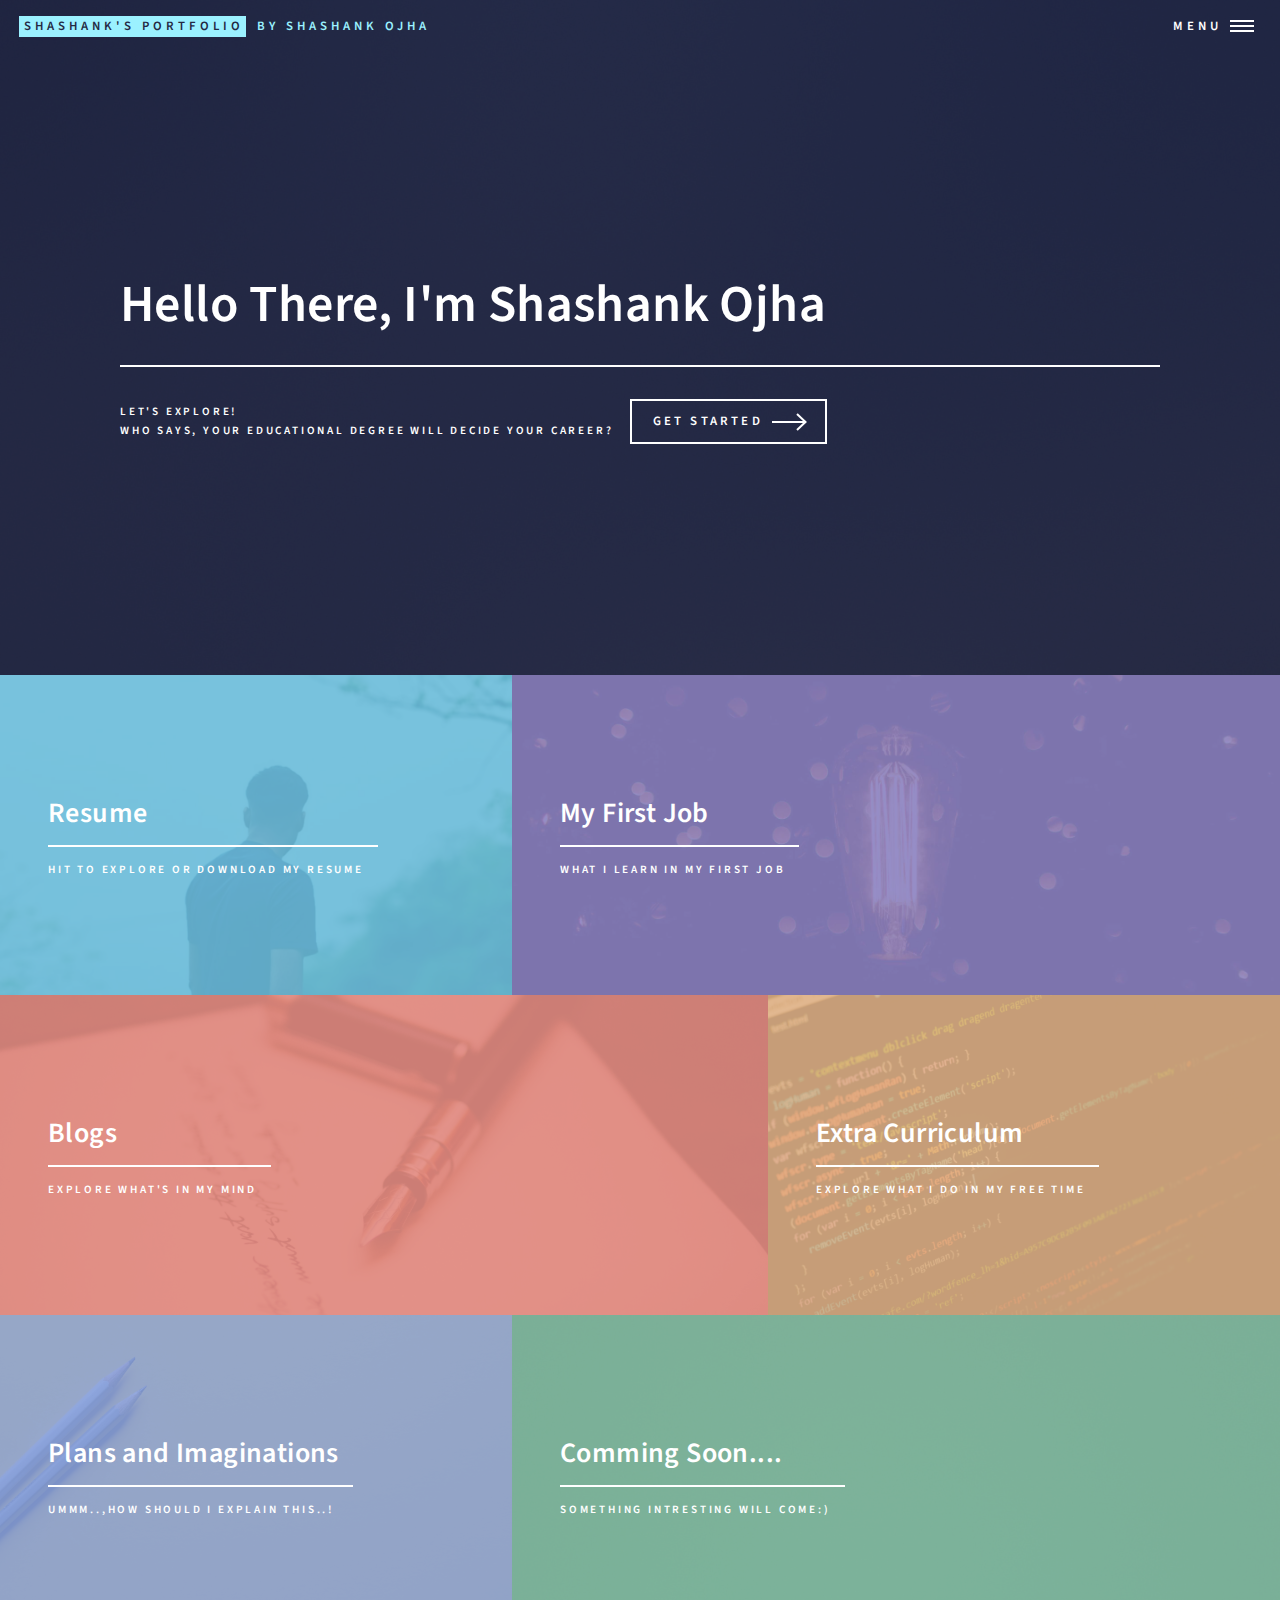
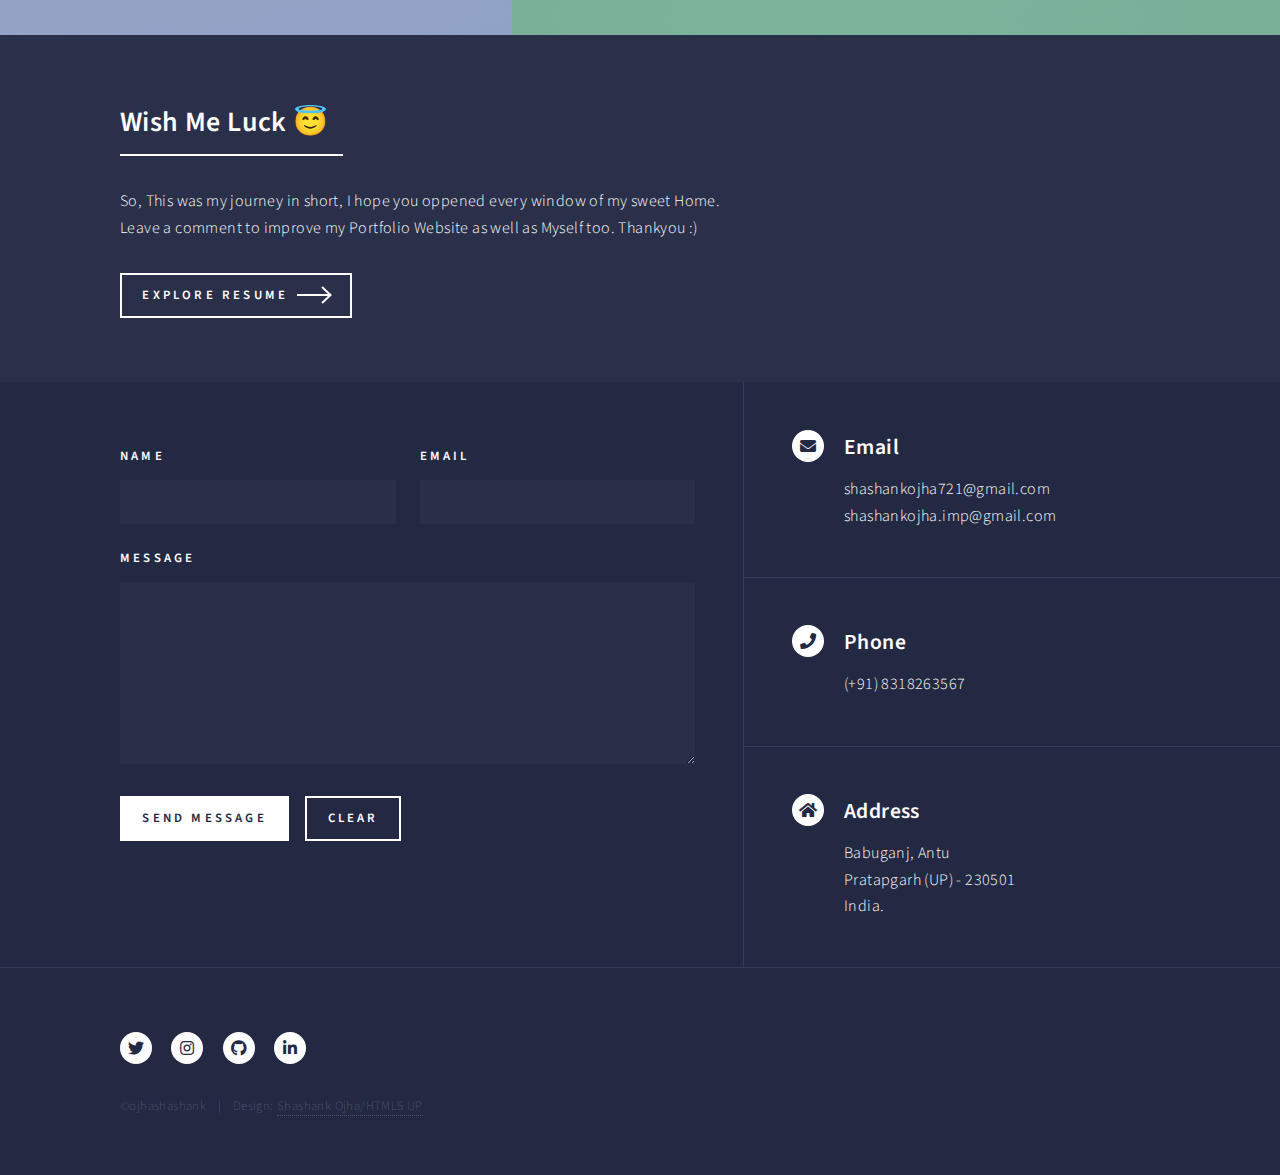
<file: index.html>
<!DOCTYPE HTML>
<!--
	Source Code is inspired from "Forty by HTML5 UP"	
	Last Code Edited on "(DD/MM/YYYY/HH:Min/Name)":
	07/10/2023/08:28 PM/Shashank Ojha
-->
<html>
	<head>
		<title>Home - Shashank's Portfolio</title>
		<meta charset="utf-8" />
		<meta name="viewport" content="width=device-width, initial-scale=1, user-scalable=no" />
		<link rel="stylesheet" href="assets/css/main.css" />
		<noscript><link rel="stylesheet" href="assets/css/noscript.css" /></noscript>
		<!-- The <noscript> tag defines an alternate content to be displayed to users that have disabled scripts in their browser or have a browser that doesn't support script. -->

	</head>
	<body class="is-preload">

		<!-- Wrapper -->
			<div id="wrapper">

				<!-- Header -->
					<header id="header" class="alt">
						<a href="index.html" class="logo"><strong>Shashank's Portfolio</strong> <span>by Shashank Ojha</span></a>
						<nav>
							<a href="#menu">Menu</a>
						</nav>
					</header>

				<!-- Menu -->
					<nav id="menu">
						<ul class="links">
							<li><a href="index.html">Home</a></li>
							<li><a href="landing.html">My Resume</a></li>
							<li><a href="index_blog.html">Blogs</a></li>
							<li><a href="#contact">Contacts</a></li>
							<!-- <li><a href="elements.html">Elements</a></li> -->
						</ul>
						<ul class="actions stacked">
							<!-- passing  href="#"  doesn't specify an id name, but does have a corresponding location - the top of the page. Clicking an anchor with href="#" will move the scroll position to the top. -->
							<li><a href="#" class="button primary fit">Get Started</a></li>
							<li><a href="#" class="button fit">|| आने के लिए शुक्रिया ||</a></li>
						</ul>
					</nav>

				<!-- Banner -->
					<section id="banner" class="major">
						<div class="inner">
							<header class="major">
								<h1>Hello There,  I'm Shashank Ojha</h1>
							</header>
							<div class="content">
								<p>Let's explore! <br />
								Who says, Your educational degree will decide your career?</p>
								<ul class="actions">
									<li><a href="#one" class="button next scrolly">Get Started</a></li>
								</ul>
							</div>
						</div>
					</section>

				<!-- Main -->
					<div id="main">

						<!-- One -->
							<section id="one" class="tiles">
								<article>
									<span class="image">
										<img src="images/mypic.jpeg" alt="My_resume" />
									</span>
									<header class="major">
										<h3><a href="landing.html" class="link">Resume</a></h3>
										<p>Hit to explore or download My Resume</p>
									</header>
								</article>
								<article>
									<span class="image">
										<img src="images/kiepl.jpg" alt="MyFirstJob" />
									</span>
									<header class="major">
										<h3><a href="landing.html" class="link">My First Job</a></h3>
										<p>What I learn in my First Job</p>
									</header>
								</article>
								<article>
									<span class="image">
										<img src="images/blogs.jpg" alt="Blogs" />
									</span>
									<header class="major">
										<h3><a href="index_blog.html" class="link">Blogs</a></h3>
										<p>Explore what's in my mind</p>
									</header>
								</article>
								<article>
									<span class="image">
										<img src="images/projects.jpg" alt="Projects" />
									</span>
									<header class="major">
										<h3><a href="landing.html" class="link">Extra Curriculum</a></h3>
										<p>Explore what I do in my free time</p>
									</header>
								</article>
								<article>
									<span class="image">
										<img src="images/plans_img.jpg" alt="" />
									</span>
									<header class="major">
										<h3><a href="landing.html" class="link">Plans and Imaginations</a></h3>
										<p>Ummm..,how should I explain this..!</p>
									</header>
								</article>
								<article>
									<span class="image">
										<img src="images/pic06.jpg" alt="" />
									</span>
									<header class="major">
										<h3><a href="" class="link">Comming Soon....</a></h3>
										<p>Something Intresting will Come:) </p>
									</header>
								</article>
							</section>

						<!-- Two -->
							<section id="two">
								<div class="inner">
									<header class="major">
										<h2>Wish Me Luck 😇</h2>
									</header>
									<p>
										So, This was my journey in short, I hope you oppened every window of my sweet Home. <br/>
										Leave a comment to improve my Portfolio Website as well as Myself too. Thankyou :)
									</p>
									<ul class="actions">
										<li><a href="landing.html" class="button next">Explore Resume</a></li>
									</ul>
								</div>
							</section>

					</div>

				<!-- Contact -->
					<section id="contact">
						<div class="inner">
							<section>
								<form method="post" action="#">
									<div class="fields">
										<div class="field half">
											<label for="name">Name</label>
											<input type="text" name="name" id="name" />
										</div>
										<div class="field half">
											<label for="email">Email</label>
											<input type="text" name="email" id="email" />
										</div>
										<div class="field">
											<label for="message">Message</label>
											<textarea name="message" id="message" rows="6"></textarea>
										</div>
									</div>
									<ul class="actions">
										<li><input type="submit" value="Send Message" class="primary" /></li>
										<li><input type="reset" value="Clear" /></li>
									</ul>
								</form>
							</section>
							<section class="split">
								<section>
									<div class="contact-method">
										<span class="icon solid alt fa-envelope"></span>
										<h3>Email</h3>
										<span>shashankojha721@gmail.com</span>					
										<span>shashankojha.imp@gmail.com</span>					
									</div>
								</section>
								<section>
									<div class="contact-method">
										<span class="icon solid alt fa-phone"></span>
										<h3>Phone</h3>
										<span>(+91) 8318263567</span>
									</div>
								</section>
								<section>
									<div class="contact-method">
										<span class="icon solid alt fa-home"></span>
										<h3>Address</h3>
										<span>Babuganj, Antu<br />
										Pratapgarh (UP) - 230501<br />
										India.</span>
									</div>
								</section>
							</section>
						</div>
					</section>

				<!-- Footer -->
					<footer id="footer">
						<div class="inner">
							<ul class="icons">
								<li><a href="https://twitter.com/double_sha_nk" class="icon brands alt fa-twitter"target="_blank"><span class="label">Twitter</span></a></li>
								<!-- <li><a href="#" class="icon brands alt fa-facebook-f"><span class="label">Facebook</span></a></li> -->
								<li><a href="https://instagram.com/double_sha_nk?igshid=OGQ5ZDc2ODk2ZA==" class="icon brands alt fa-instagram"target="_blank"><span class="label">Instagram</span></a></li>

								<li><a href="https://github.com/shashank721" class="icon brands alt fa-github"target="_blank"><span class="label" >GitHub</span></a></li>

								<li><a href="https://www.linkedin.com/in/shashankojha721/" class="icon brands alt fa-linkedin-in" target="_blank"><span class="label">LinkedIn</span></a></li>
							</ul>
							<ul class="copyright">
								<li>&copy;ojhashashank</li><li>Design: <a href="">Shashank Ojha/HTML5 UP</a></li>
							</ul>
						</div>
					</footer>

			</div>

		<!-- Scripts -->
			<script src="assets/js/jquery.min.js"></script>
			<script src="assets/js/jquery.scrolly.min.js"></script>
			<script src="assets/js/jquery.scrollex.min.js"></script>
			<script src="assets/js/browser.min.js"></script>
			<script src="assets/js/breakpoints.min.js"></script>
			<script src="assets/js/util.js"></script>
			<script src="assets/js/main.js"></script>

	</body>
</html>
</file>
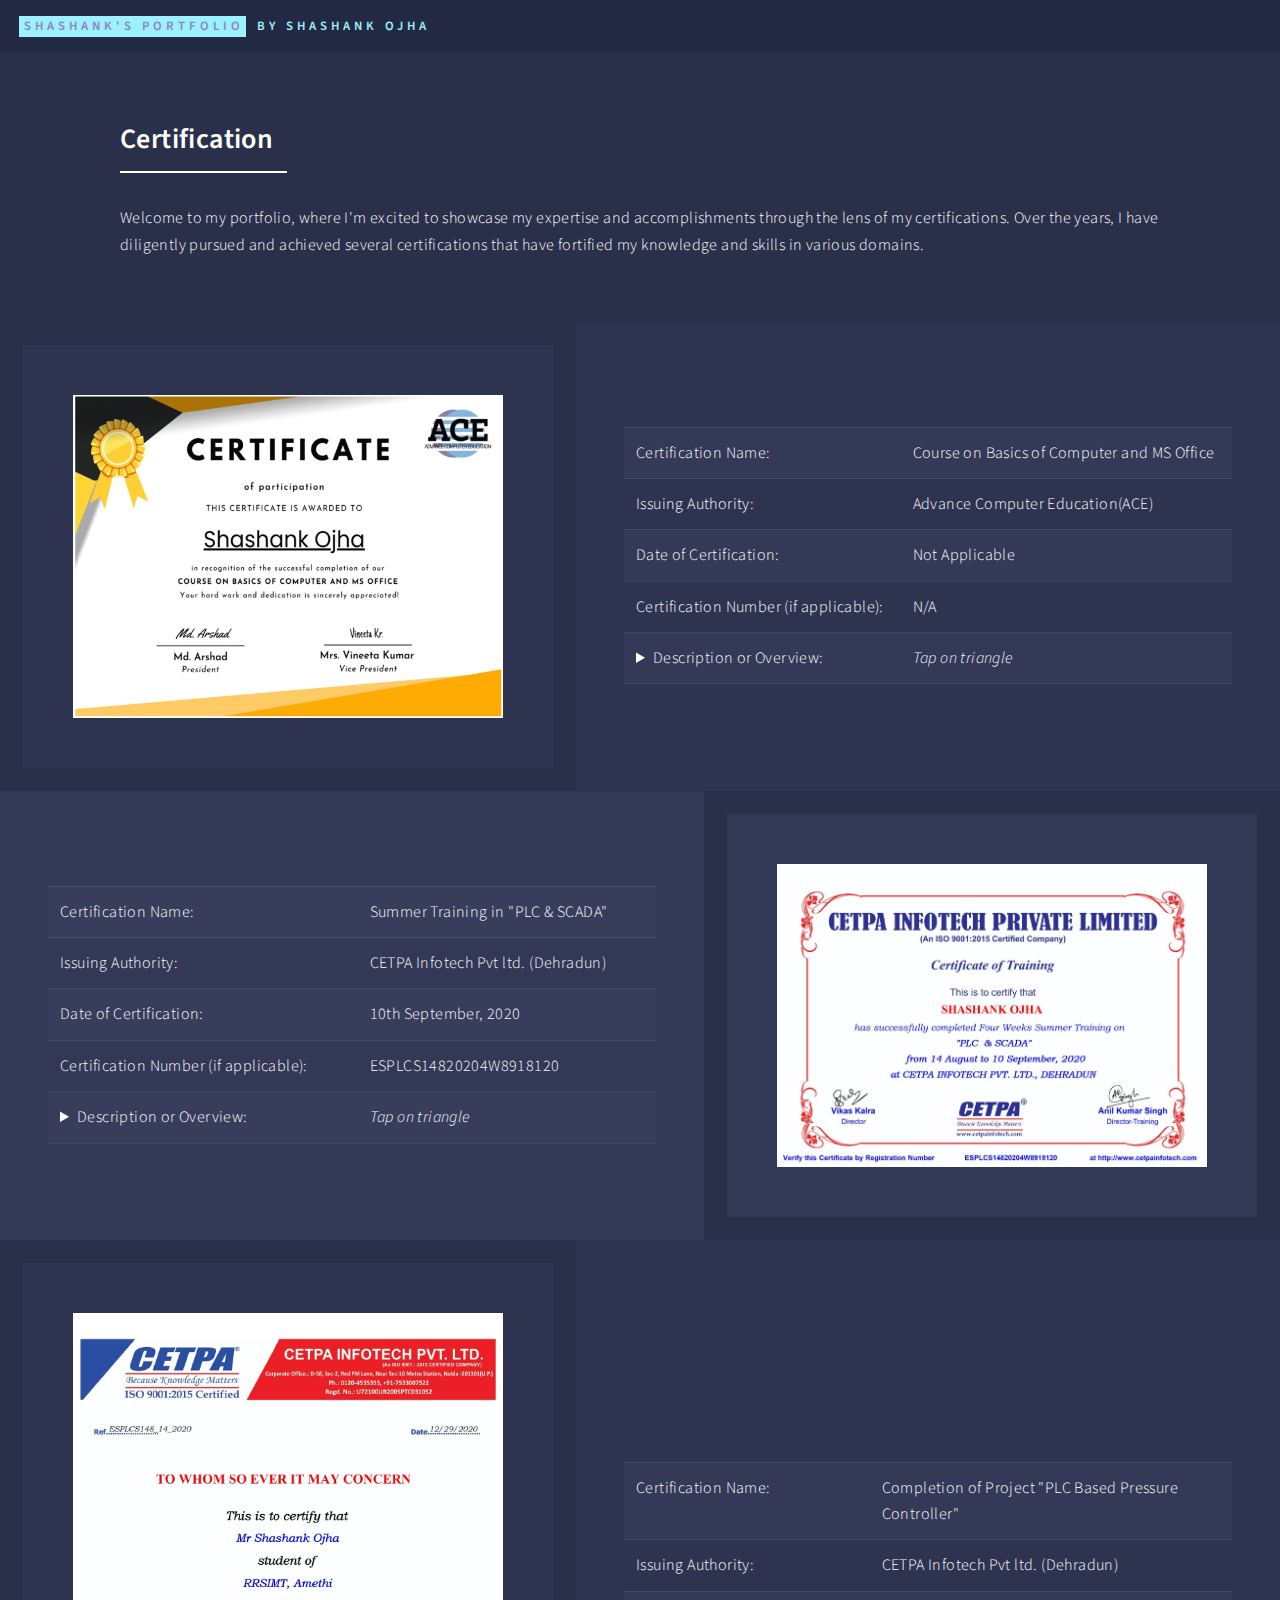
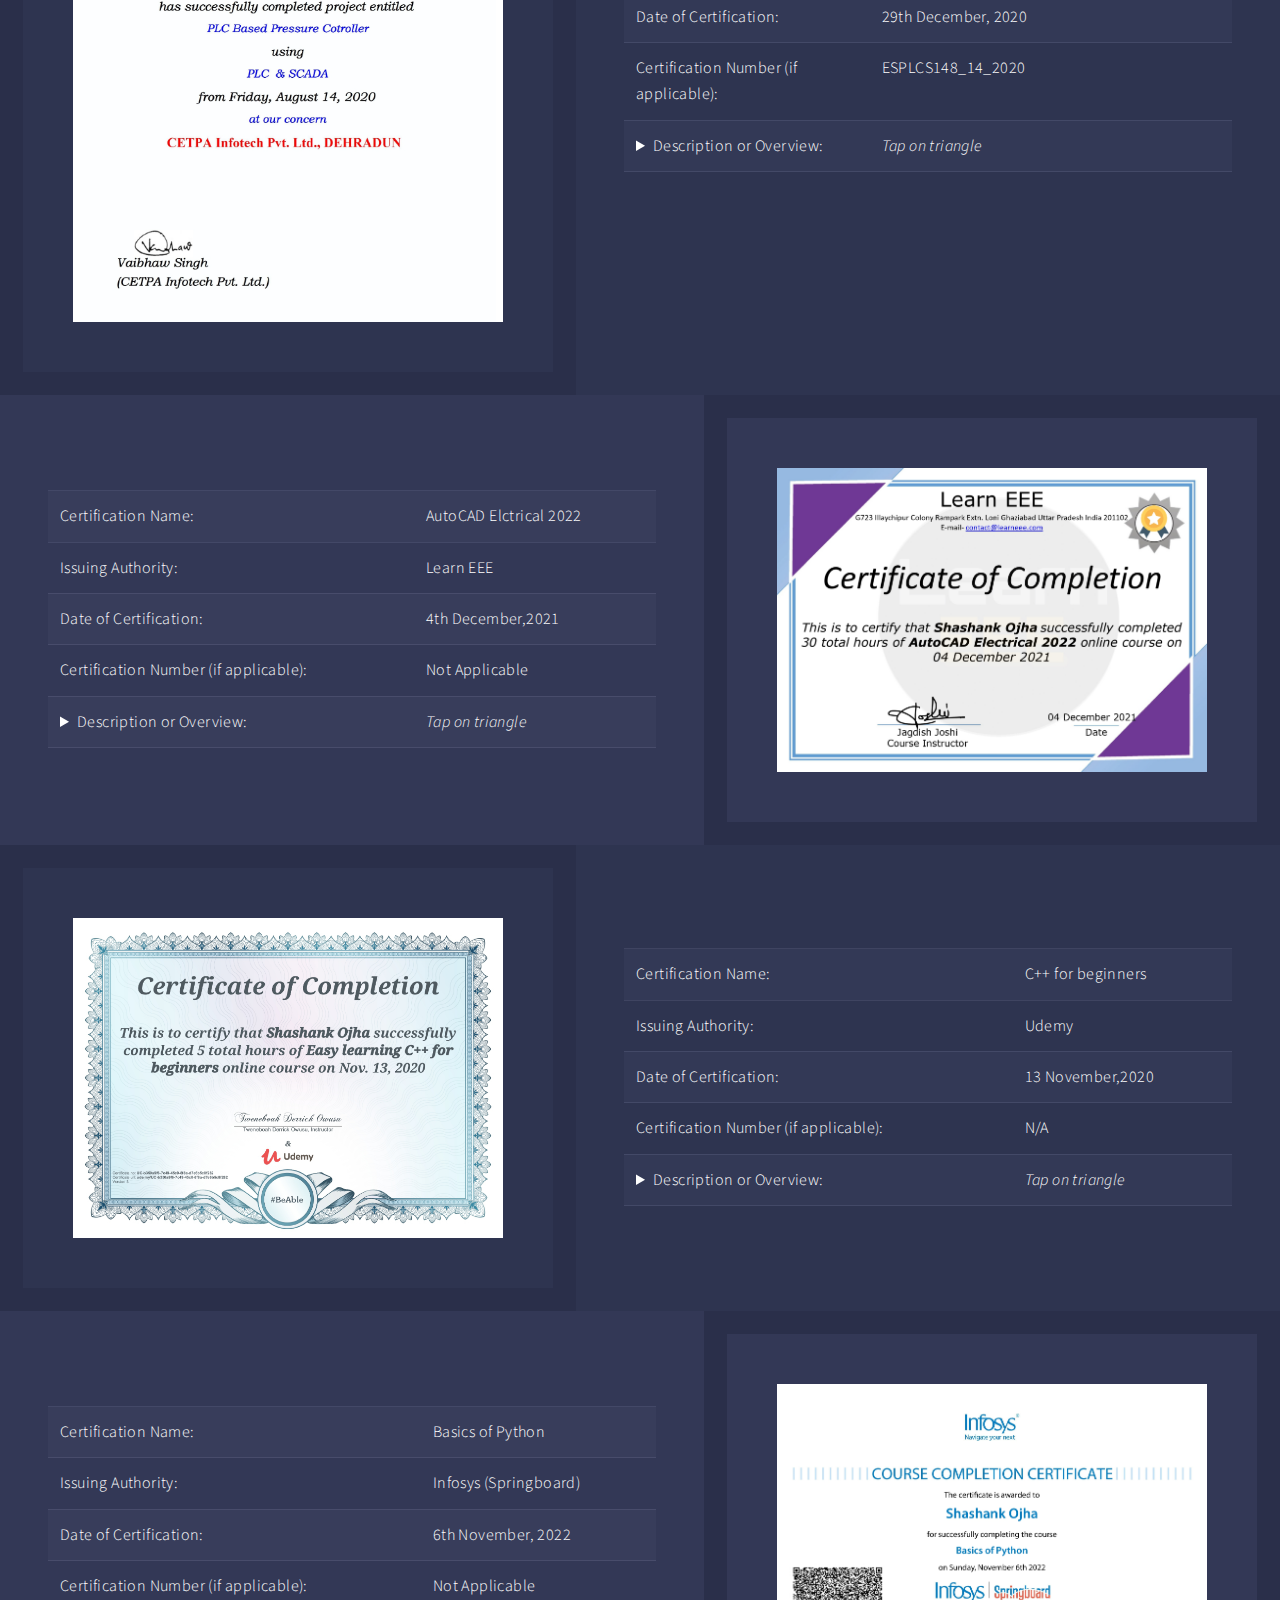
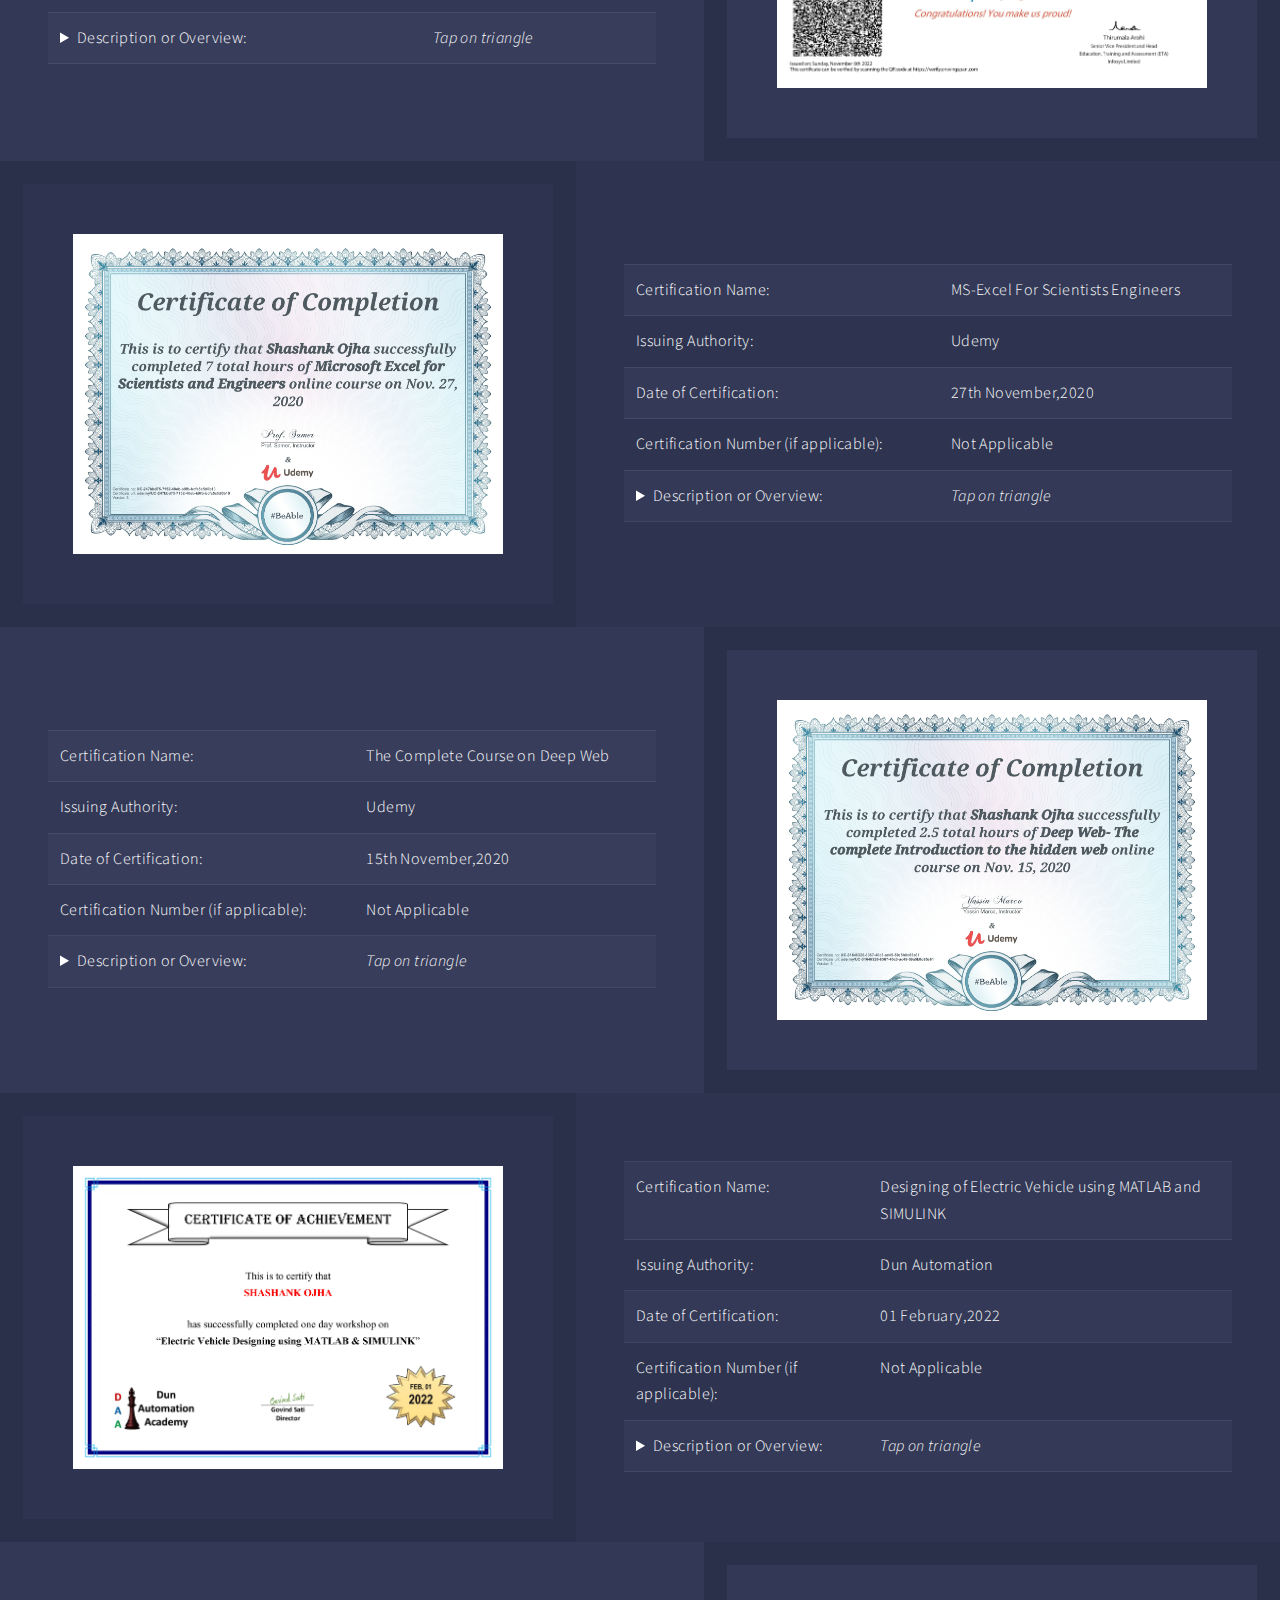
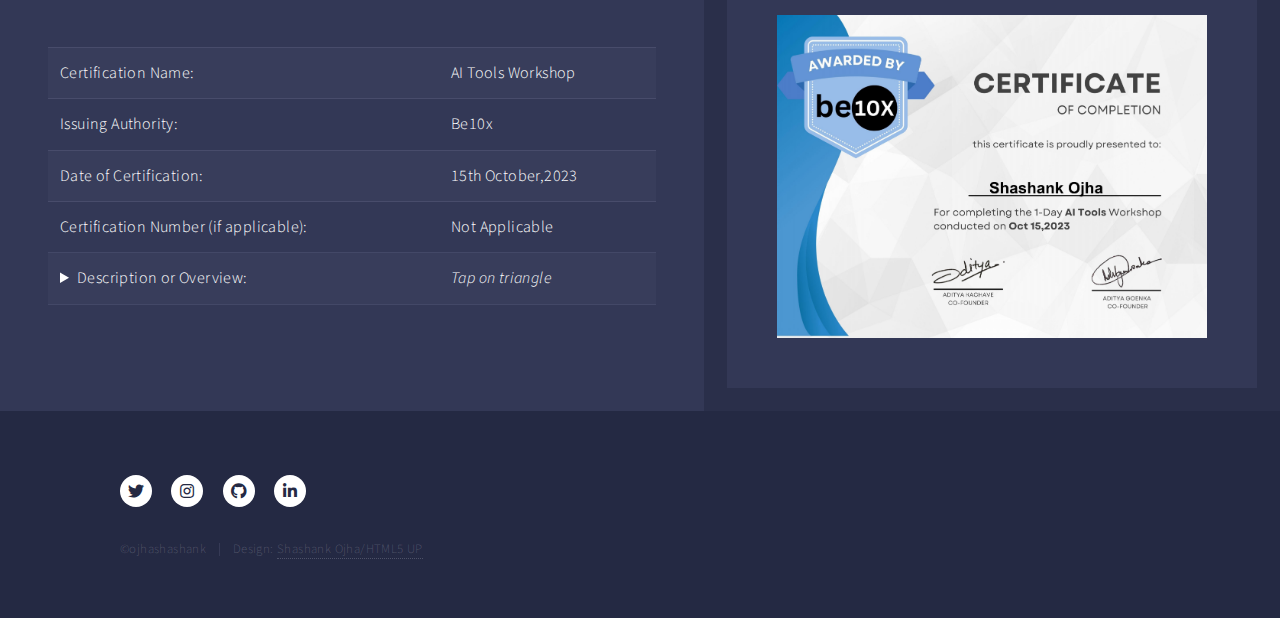
<file: generic_certification.html>
<!DOCTYPE HTML>
<!--
	Source Code is inspired from "Forty by HTML5 UP"	
	Last Code Edited on "(DD/MM/YYYY/HH:Min/Name)":
	15/11/2023/08:27 AM/Shashank Ojha
-->
<html>
	<head>
		<title>Certification - Shashank Ojha Portfolio</title>
		<meta charset="utf-8" />
		<meta name="viewport" content="width=device-width, initial-scale=1, user-scalable=no" />
		<link rel="stylesheet" href="assets/css/main.css" />
		<noscript><link rel="stylesheet" href="assets/css/noscript.css" /></noscript>
		<!-- The <noscript> tag defines an alternate content to be displayed to users that have disabled scripts in their browser or have a browser that doesn't support script. -->
	</head>
	<body class="is-preload">

		<!-- Wrapper -->
			<div id="wrapper">

				<!-- Header -->
				<!-- Note: The "styleN" class below should match that of the banner element. -->
					<header id="header" class="alt style2">
						<a href="index.html" class="logo"><strong>Shashank's Portfolio</strong> <span>by Shashank Ojha</span></a>
						
					</header>

				
				<!-- Main -->
					<div id="main">

						<!-- One -->
							<section id="one">
								<div class="inner">
									<header class="major">
										<h2>Certification</h2>
									</header>
									<p>
										Welcome to my portfolio, where I'm excited to showcase my expertise and accomplishments through the lens of my certifications. Over the years, I have diligently pursued and achieved several certifications that have fortified my knowledge and skills in various domains.
									</p>
								</div>
							</section>

						<!-- Two -->
							<section id="two" class="spotlights">
								<section>
									<a href="" class="image">
										<img src="images/Certificates/10_ACE_Comp cft2015.jpg" alt="" data-position="center center" style= "padding: 50px; border: 23px solid #2a2f4a;"/>
									</a>
									<div class="content">
										<div class="inner">
											<table>
												<tbody>
												  <tr>
													<td>Certification Name:</td>
													<td>Course on Basics of Computer and MS Office</td>
													<!-- Add more cells if needed -->
												  </tr>
												  <tr>
													<td>Issuing Authority: </td>
													<td>Advance Computer Education(ACE)</td>
													<!-- Add more cells if needed -->
												  </tr>
												  <tr>
													<td>Date of Certification:</td>
													<td>Not Applicable</td>
													<!-- Add more cells if needed -->
												  </tr>
												  <tr>
													<td>Certification Number (if applicable): </td>
													<td>N/A</td>
													<!-- Add more cells if needed -->
												  </tr>
												  <tr>
													<td>
														<details>
														<summary>Description or Overview:</summary>
														<p> In this course, I got to learn Basics of Computer.I got to know, how the idea comes, and use of Microsoft Office Products.</p>

														</details>
													</td>
													<td><i>Tap on triangle</i></td>
													<!-- Add more cells if needed -->
												  </tr>
												</tbody>
											  </table>
										</div>
									</div>
								</section>
								<section>
									<a href="" class="image">
										<img src="images/Certificates/01_Scada and PLC cft.jpg" alt="" data-position="center center" style= "padding: 50px; border: 23px solid #2a2f4a;"/>
									</a>
									<div class="content">
										<div class="inner">
											<table>
												<tbody>
												  <tr>
													<td>Certification Name:</td>
													<td>Summer Training in "PLC & SCADA"</td>
													<!-- Add more cells if needed -->
												  </tr>
												  <tr>
													<td>Issuing Authority: </td>
													<td>CETPA Infotech Pvt ltd. (Dehradun)</td>
													<!-- Add more cells if needed -->
												  </tr>
												  <tr>
													<td>Date of Certification:</td>
													<td>10th September, 2020</td>
													<!-- Add more cells if needed -->
												  </tr>
												  <tr>
													<td>Certification Number (if applicable): </td>
													<td>ESPLCS14820204W8918120</td>
													<!-- Add more cells if needed -->
												  </tr>
												  <tr>
													<td>
														<details>
														<summary>Description or Overview:</summary>
														<p> In this course, I got to learn how industries adopted automation. I did multiple projects on PLC Programming in this course.</p>

														</details>
													</td>
													<td><i>Tap on triangle</i></td>
													<!-- Add more cells if needed -->
												  </tr>
												</tbody>
											  </table>
										</div>
									</div>
								</section>
								<section>
									<a href="" class="image">
										<img src="images/Certificates/02_CETPA PROJECT CFT.jpg" alt="" data-position="center center" style= "padding: 50px; border: 23px solid #2a2f4a;"/>
									</a>
									<div class="content">
										<div class="inner">
											<table>
												<tbody>
												  <tr>
													<td>Certification Name:</td>
													<td>Completion of Project "PLC Based Pressure Controller"</td>
													<!-- Add more cells if needed -->
												  </tr>
												  <tr>
													<td>Issuing Authority: </td>
													<td>CETPA Infotech Pvt ltd. (Dehradun)</td>
													<!-- Add more cells if needed -->
												  </tr>
												  <tr>
													<td>Date of Certification:</td>
													<td>29th December, 2020</td>
													<!-- Add more cells if needed -->
												  </tr>
												  <tr>
													<td>Certification Number (if applicable): </td>
													<td>ESPLCS148_14_2020</td>
													<!-- Add more cells if needed -->
												  </tr>
												  <tr>
													<td>
														<details>
														<summary>Description or Overview:</summary>
														<p>I did multiple projects on PLC Programming in My PLC & SCADA course. I did a certified Project on "PLC based Pressure Controller" as a Project Planner. </p>
														</details>
													</td>
													<td><i>Tap on triangle</i></td>
													<!-- Add more cells if needed -->
												  </tr>
												</tbody>
											  </table>
										</div>
									</div>
								</section>
								<section>
									<a href="" class="image">
										<img src="images/Certificates/03_AutoCAD LearnEEE_page-0001.jpg" alt="" data-position="center center" style= "padding: 50px; border: 23px solid #2a2f4a;"/>
									</a>
									<div class="content">
										<div class="inner">
											<table>
												<tbody>
												  <tr>
													<td>Certification Name:</td>
													<td>AutoCAD Elctrical 2022</td>
													<!-- Add more cells if needed -->
												  </tr>
												  <tr>
													<td>Issuing Authority: </td>
													<td>Learn EEE</td>
													<!-- Add more cells if needed -->
												  </tr>
												  <tr>
													<td>Date of Certification:</td>
													<td>4th December,2021</td>
													<!-- Add more cells if needed -->
												  </tr>
												  <tr>
													<td>Certification Number (if applicable): </td>
													<td>Not Applicable</td>
													<!-- Add more cells if needed -->
												  </tr>
												  <tr>
													<td>
														<details>
														<summary>Description or Overview:</summary>
														<p>It helps me to learn Computer Aided Design, electrical Panel Design, AutoCAD 2d Drawings.</p>
														</details>
													</td>
													<td><i>Tap on triangle</i></td>
													<!-- Add more cells if needed -->
												  </tr>
												</tbody>
											  </table>
										</div>
									</div>
								</section>
								<section>
									<a href="" class="image">
										<img src="images/Certificates/04_c++ language course for beginners.jpg" alt="" data-position="center center" style= "padding: 50px; border: 23px solid #2a2f4a;"/>
									</a>
									<div class="content">
										<div class="inner">
											<table>
												<tbody>
												  <tr>
													<td>Certification Name:</td>
													<td>C++ for beginners</td>
													<!-- Add more cells if needed -->
												  </tr>
												  <tr>
													<td>Issuing Authority: </td>
													<td>Udemy</td>
													<!-- Add more cells if needed -->
												  </tr>
												  <tr>
													<td>Date of Certification:</td>
													<td>13 November,2020</td>
													<!-- Add more cells if needed -->
												  </tr>
												  <tr>
													<td>Certification Number (if applicable): </td>
													<td>N/A</td>
													<!-- Add more cells if needed -->
												  </tr>
												  <tr>
													<td>
														<details>
														<summary>Description or Overview:</summary>
														<p>In our collage first year, We were got to know basics of Programming but this was totally new for me.In this course I dive in Coding and learned how logic works.</p>
														</details>
													</td>
													<td><i>Tap on triangle</i></td>
													<!-- Add more cells if needed -->
												  </tr>
												</tbody>
											  </table>
										</div>
									</div>
								</section>
								<section>
									<a href="" class="image">
										<img src="images/Certificates/05_infosys python course.jpg" alt="" data-position="center center" style= "padding: 50px; border: 23px solid #2a2f4a;"/>
									</a>
									<div class="content">
										<div class="inner">
											<table>
												<tbody>
												  <tr>
													<td>Certification Name:</td>
													<td>Basics of Python</td>
													<!-- Add more cells if needed -->
												  </tr>
												  <tr>
													<td>Issuing Authority: </td>
													<td>Infosys (Springboard)</td>
													<!-- Add more cells if needed -->
												  </tr>
												  <tr>
													<td>Date of Certification:</td>
													<td>6th November, 2022</td>
													<!-- Add more cells if needed -->
												  </tr>
												  <tr>
													<td>Certification Number (if applicable): </td>
													<td>Not Applicable</td>
													<!-- Add more cells if needed -->
												  </tr>
												  <tr>
													<td>
														<details>
														<summary>Description or Overview:</summary>
														<p>It helps me to learn another Programming language "Python".</p>
														</details>
													</td>
													<td><i>Tap on triangle</i></td>
													<!-- Add more cells if needed -->
												  </tr>
												</tbody>
											  </table>
										</div>
									</div>
								</section>
								<section>
									<a href="" class="image">
										<img src="images/Certificates/06_ms excel for engineers.jpg" alt="" data-position="center center" style= "padding: 50px; border: 23px solid #2a2f4a;"/>
									</a>
									<div class="content">
										<div class="inner">
											<table>
												<tbody>
												  <tr>
													<td>Certification Name:</td>
													<td>MS-Excel For Scientists Engineers</td>
													<!-- Add more cells if needed -->
												  </tr>
												  <tr>
													<td>Issuing Authority: </td>
													<td>Udemy</td>
													<!-- Add more cells if needed -->
												  </tr>
												  <tr>
													<td>Date of Certification:</td>
													<td>27th November,2020</td>
													<!-- Add more cells if needed -->
												  </tr>
												  <tr>
													<td>Certification Number (if applicable): </td>
													<td>Not Applicable</td>
													<!-- Add more cells if needed -->
												  </tr>
												  <tr>
													<td>
														<details>
														<summary>Description or Overview:</summary>
														<p>Helps to learn advance formula and functions of Excel.</p>

														</details>
													</td>
													<td><i>Tap on triangle</i></td>
													<!-- Add more cells if needed -->
												  </tr>
												</tbody>
											  </table>
										</div>
									</div>
								</section>
								<section>
									<a href="" class="image">
										<img src="images/Certificates/07_the complete course on deep web.jpg" alt="" data-position="center center" style= "padding: 50px; border: 23px solid #2a2f4a;"/>
									</a>
									<div class="content">
										<div class="inner">
											<table>
												<tbody>
												  <tr>
													<td>Certification Name:</td>
													<td>The Complete Course on Deep Web</td>
													<!-- Add more cells if needed -->
												  </tr>
												  <tr>
													<td>Issuing Authority: </td>
													<td>Udemy</td>
													<!-- Add more cells if needed -->
												  </tr>
												  <tr>
													<td>Date of Certification:</td>
													<td>15th November,2020</td>
													<!-- Add more cells if needed -->
												  </tr>
												  <tr>
													<td>Certification Number (if applicable): </td>
													<td>Not Applicable</td>
													<!-- Add more cells if needed -->
												  </tr>
												  <tr>
													<td>
														<details>
														<summary>Description or Overview:</summary>
														<p>This is the summary of this certification</p>

														</details>
													</td>
													<td><i>Tap on triangle</i></td>
													<!-- Add more cells if needed -->
												  </tr>
												</tbody>
											  </table>
										</div>
									</div>
								</section>
								<section>
									<a href="" class="image">
										<img src="images/Certificates/08_dun automation.jpg" alt="" data-position="center center" style= "padding: 50px; border: 23px solid #2a2f4a;"/>
									</a>
									<div class="content">
										<div class="inner">
											<table>
												<tbody>
												  <tr>
													<td>Certification Name:</td>
													<td>Designing of Electric Vehicle using MATLAB and SIMULINK</td>
													<!-- Add more cells if needed -->
												  </tr>
												  <tr>
													<td>Issuing Authority: </td>
													<td>Dun Automation</td>
													<!-- Add more cells if needed -->
												  </tr>
												  <tr>
													<td>Date of Certification:</td>
													<td>01 February,2022</td>
													<!-- Add more cells if needed -->
												  </tr>
												  <tr>
													<td>Certification Number (if applicable): </td>
													<td>Not Applicable</td>
													<!-- Add more cells if needed -->
												  </tr>
												  <tr>
													<td>
														<details>
														<summary>Description or Overview:</summary>
														<p>This is the summary of this certification</p>

														</details>
													</td>
													<td><i>Tap on triangle</i></td>
													<!-- Add more cells if needed -->
												  </tr>
												</tbody>
											  </table>
										</div>
									</div>
								</section>
								<section>
									<a href="" class="image">
										<img src="images/Certificates/09_Be10x AI cft_page-0001.jpg" alt="" data-position="center center" style= "padding: 50px; border: 23px solid #2a2f4a;"/>
									</a>
									<div class="content">
										<div class="inner">
											<table>
												<tbody>
												  <tr>
													<td>Certification Name:</td>
													<td>AI Tools Workshop</td>
													<!-- Add more cells if needed -->
												  </tr>
												  <tr>
													<td>Issuing Authority: </td>
													<td>Be10x</td>
													<!-- Add more cells if needed -->
												  </tr>
												  <tr>
													<td>Date of Certification:</td>
													<td>15th October,2023</td>
													<!-- Add more cells if needed -->
												  </tr>
												  <tr>
													<td>Certification Number (if applicable): </td>
													<td>Not Applicable</td>
													<!-- Add more cells if needed -->
												  </tr>
												  <tr>
													<td>
														<details>
														<summary>Description or Overview:</summary>
														<p>This is the summary of this certification</p>

														</details>
													</td>
													<td><i>Tap on triangle</i></td>
													<!-- Add more cells if needed -->
												  </tr>
												</tbody>
											  </table>
										</div>
									</div>
								</section>
							</section>	
					</div>
					
				<!-- Footer -->
				<footer id="footer">
					<div class="inner">
						<ul class="icons">
							<li><a href="https://twitter.com/double_sha_nk" class="icon brands alt fa-twitter"target="_blank"><span class="label">Twitter</span></a></li>
							<!-- <li><a href="#" class="icon brands alt fa-facebook-f"><span class="label">Facebook</span></a></li> -->
							<li><a href="https://instagram.com/double_sha_nk?igshid=OGQ5ZDc2ODk2ZA==" class="icon brands alt fa-instagram"target="_blank"><span class="label">Instagram</span></a></li>

							<li><a href="https://github.com/shashank721" class="icon brands alt fa-github"target="_blank"><span class="label" >GitHub</span></a></li>

							<li><a href="https://www.linkedin.com/in/shashankojha721/" class="icon brands alt fa-linkedin-in" target="_blank"><span class="label">LinkedIn</span></a></li>
						</ul>
						<ul class="copyright">
							<li>&copy;ojhashashank</li><li>Design: <a href="#">Shashank Ojha/HTML5 UP</a></li>
						</ul>
					</div>
				</footer>
			</div>

		<!-- Scripts -->
			<script src="assets/js/jquery.min.js"></script>
			<script src="assets/js/jquery.scrolly.min.js"></script>
			<script src="assets/js/jquery.scrollex.min.js"></script>
			<script src="assets/js/browser.min.js"></script>
			<script src="assets/js/breakpoints.min.js"></script>
			<script src="assets/js/util.js"></script>
			<script src="assets/js/main.js"></script>

	</body>
</html>
</file>
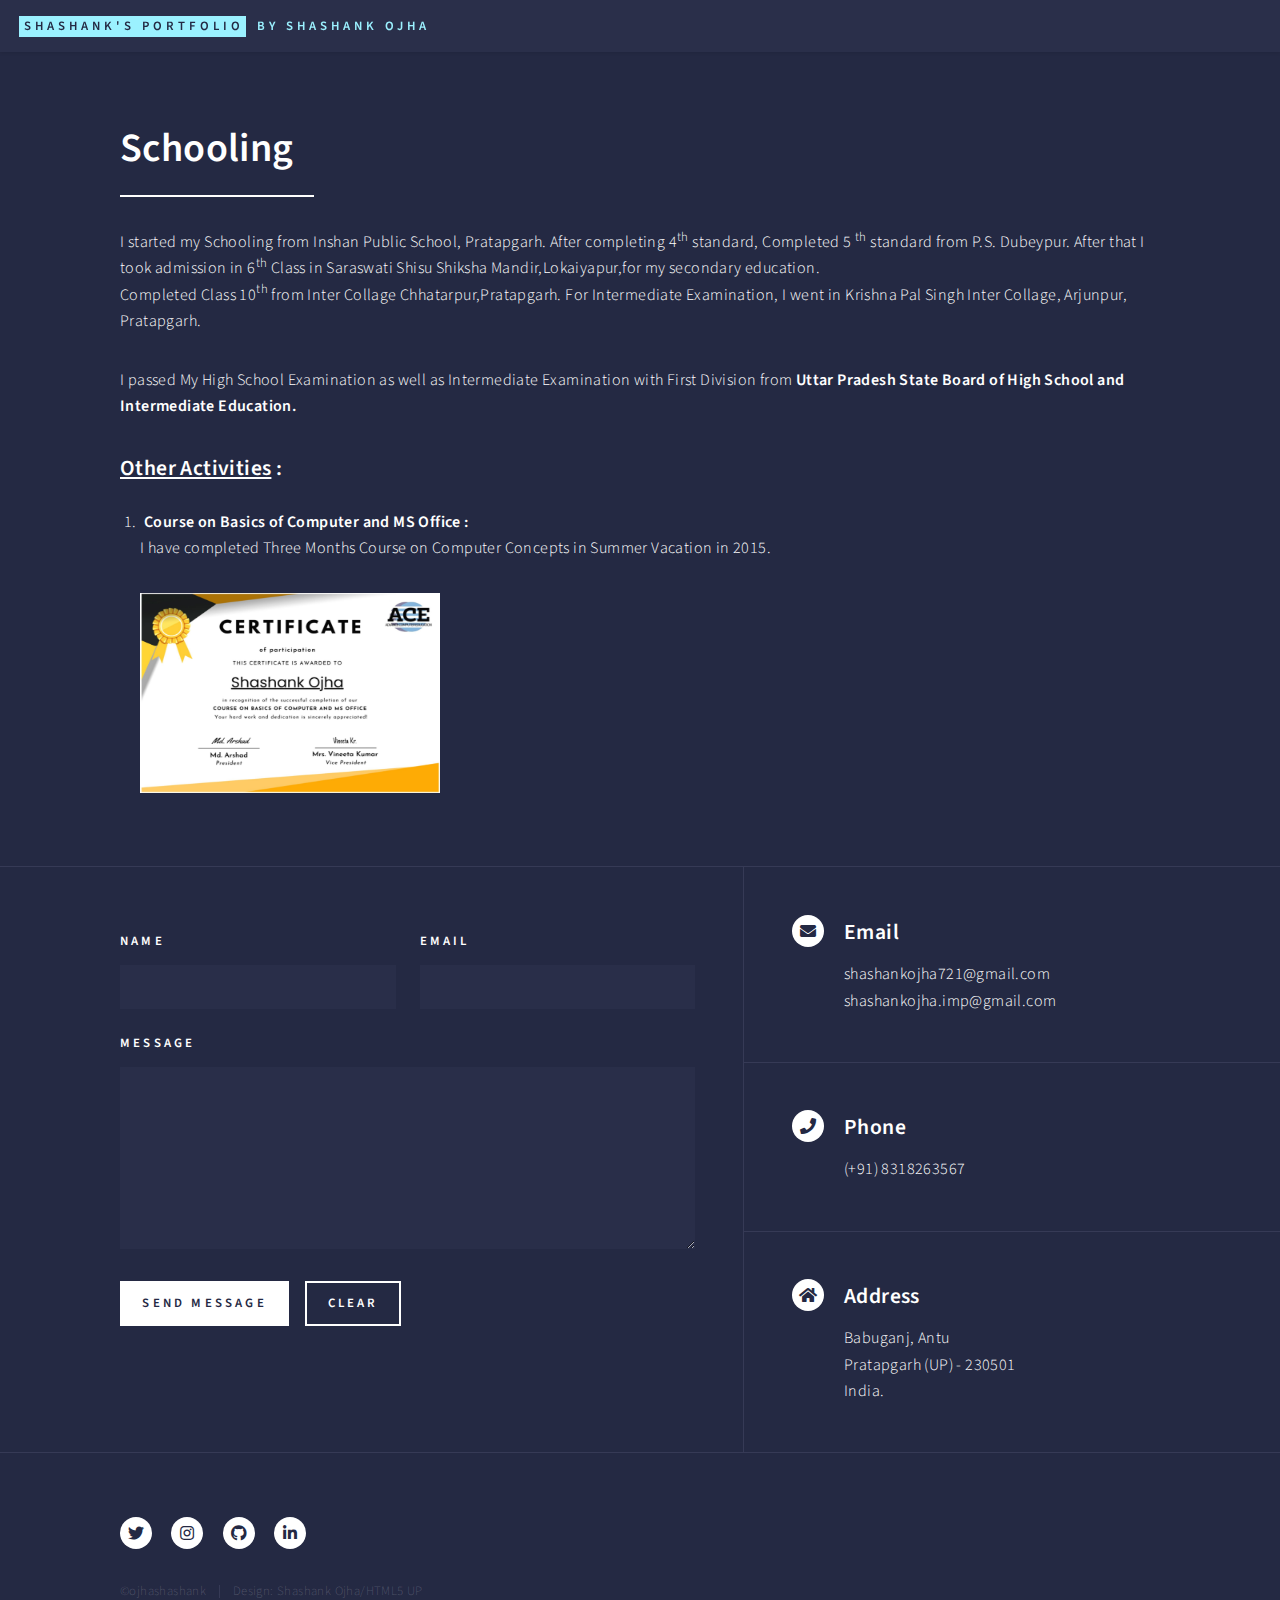
<file: generic_schooling.html>
<!DOCTYPE HTML>
<!--
	Source Code is inspired from "Forty by HTML5 UP"	
	Last Code Edited on "(DD/MM/YYYY/HH:Min/Name)":
	04/10/2023/10:29 AM/Shashank Ojha
-->
<html>
	<head>
		<title>Schooling - Shashank Ojha Portfolio</title>
		<meta charset="utf-8" />
		<meta name="viewport" content="width=device-width, initial-scale=1, user-scalable=no" />
		<link rel="stylesheet" href="assets/css/main.css" />
		<noscript><link rel="stylesheet" href="assets/css/noscript.css" /></noscript>
	</head>
	<body class="is-preload">

		<!-- Wrapper -->
			<div id="wrapper">

				<!-- Header -->
					<header id="header">
						<a href="index.html" class="logo"><strong>Shashank's Portfolio</strong> <span>by Shashank Ojha</span></a>
					</header>

				<!-- Main -->
					<div id="main" class="alt">

						<!-- One -->
							<section id="one">
								<div class="inner">
									<header class="major">
										<h1>Schooling</h1>
									</header>
									<!-- <span class="image main"><img src="images/pic11.jpg" alt="" /></span> -->

									<p>I started my Schooling from Inshan Public School, Pratapgarh. After completing 4<sup>th
									</sup>  standard, Completed 5 <sup>th</sup> standard from P.S. Dubeypur. After that I took admission in 6<sup>th</sup> Class in Saraswati Shisu Shiksha Mandir,Lokaiyapur,for my secondary education. <br/> Completed Class 10<sup>th</sup> from Inter Collage Chhatarpur,Pratapgarh. For Intermediate Examination, I went in Krishna Pal Singh Inter Collage, Arjunpur, Pratapgarh.</p>
									<p>I passed My High School Examination as well as Intermediate Examination with First Division from <b>Uttar Pradesh State Board of High School and Intermediate Education.</b> </p>
									<h3><u>Other Activities</u> :</h3>

									<ol type="A">
										 <li><b>Course on Basics of Computer and MS Office :</b></li>
										 <p>I have completed Three Months Course on Computer Concepts in Summer Vacation in 2015.</p>
										 <span><img src="/images/ACE_Comp cft2015.jpg" alt="ACE Cft" height="200px" width="300px"></span>
									</ol>
								</div>
							</section>
					</div>

				<!-- Contact -->
				<section id="contact">
					<div class="inner">
						<section>
							<form method="post" action="#">
								<div class="fields">
									<div class="field half">
										<label for="name">Name</label>
										<input type="text" name="name" id="name" />
									</div>
									<div class="field half">
										<label for="email">Email</label>
										<input type="text" name="email" id="email" />
									</div>
									<div class="field">
										<label for="message">Message</label>
										<textarea name="message" id="message" rows="6"></textarea>
									</div>
								</div>
								<ul class="actions">
									<li><input type="submit" value="Send Message" class="primary" /></li>
									<li><input type="reset" value="Clear" /></li>
								</ul>
							</form>
						</section>
						<section class="split">
							<section>
								<div class="contact-method">
									<span class="icon solid alt fa-envelope"></span>
									<h3>Email</h3>
									<span>shashankojha721@gmail.com</span>					
									<span>shashankojha.imp@gmail.com</span>					
								</div>
							</section>
							<section>
								<div class="contact-method">
									<span class="icon solid alt fa-phone"></span>
									<h3>Phone</h3>
									<span>(+91) 8318263567</span>
								</div>
							</section>
							<section>
								<div class="contact-method">
									<span class="icon solid alt fa-home"></span>
									<h3>Address</h3>
									<span>Babuganj, Antu<br />
									Pratapgarh (UP) - 230501<br />
									India.</span>
								</div>
							</section>
						</section>
					</div>
				</section>

			<!-- Footer -->
				<footer id="footer">
					<div class="inner">
						<ul class="icons">
							<li><a href="https://twitter.com/double_sha_nk" class="icon brands alt fa-twitter"target="_blank"><span class="label">Twitter</span></a></li>
							<!-- <li><a href="#" class="icon brands alt fa-facebook-f"><span class="label">Facebook</span></a></li> -->
							<li><a href="https://instagram.com/double_sha_nk?igshid=OGQ5ZDc2ODk2ZA==" class="icon brands alt fa-instagram"target="_blank"><span class="label">Instagram</span></a></li>

							<li><a href="https://github.com/shashank721" class="icon brands alt fa-github"target="_blank"><span class="label" >GitHub</span></a></li>

							<li><a href="https://www.linkedin.com/in/shashankojha721/" class="icon brands alt fa-linkedin-in" target="_blank"><span class="label">LinkedIn</span></a></li>
						</ul>
						<ul class="copyright">
							<li>&copy;ojhashashank</li><li>Design: <a href="">Shashank Ojha/HTML5 UP</a></li>
						</ul>
					</div>
				</footer>

		</div>

		<!-- Scripts -->
			<script src="assets/js/jquery.min.js"></script>
			<script src="assets/js/jquery.scrolly.min.js"></script>
			<script src="assets/js/jquery.scrollex.min.js"></script>
			<script src="assets/js/browser.min.js"></script>
			<script src="assets/js/breakpoints.min.js"></script>
			<script src="assets/js/util.js"></script>
			<script src="assets/js/main.js"></script>

	</body>
</html>
</file>
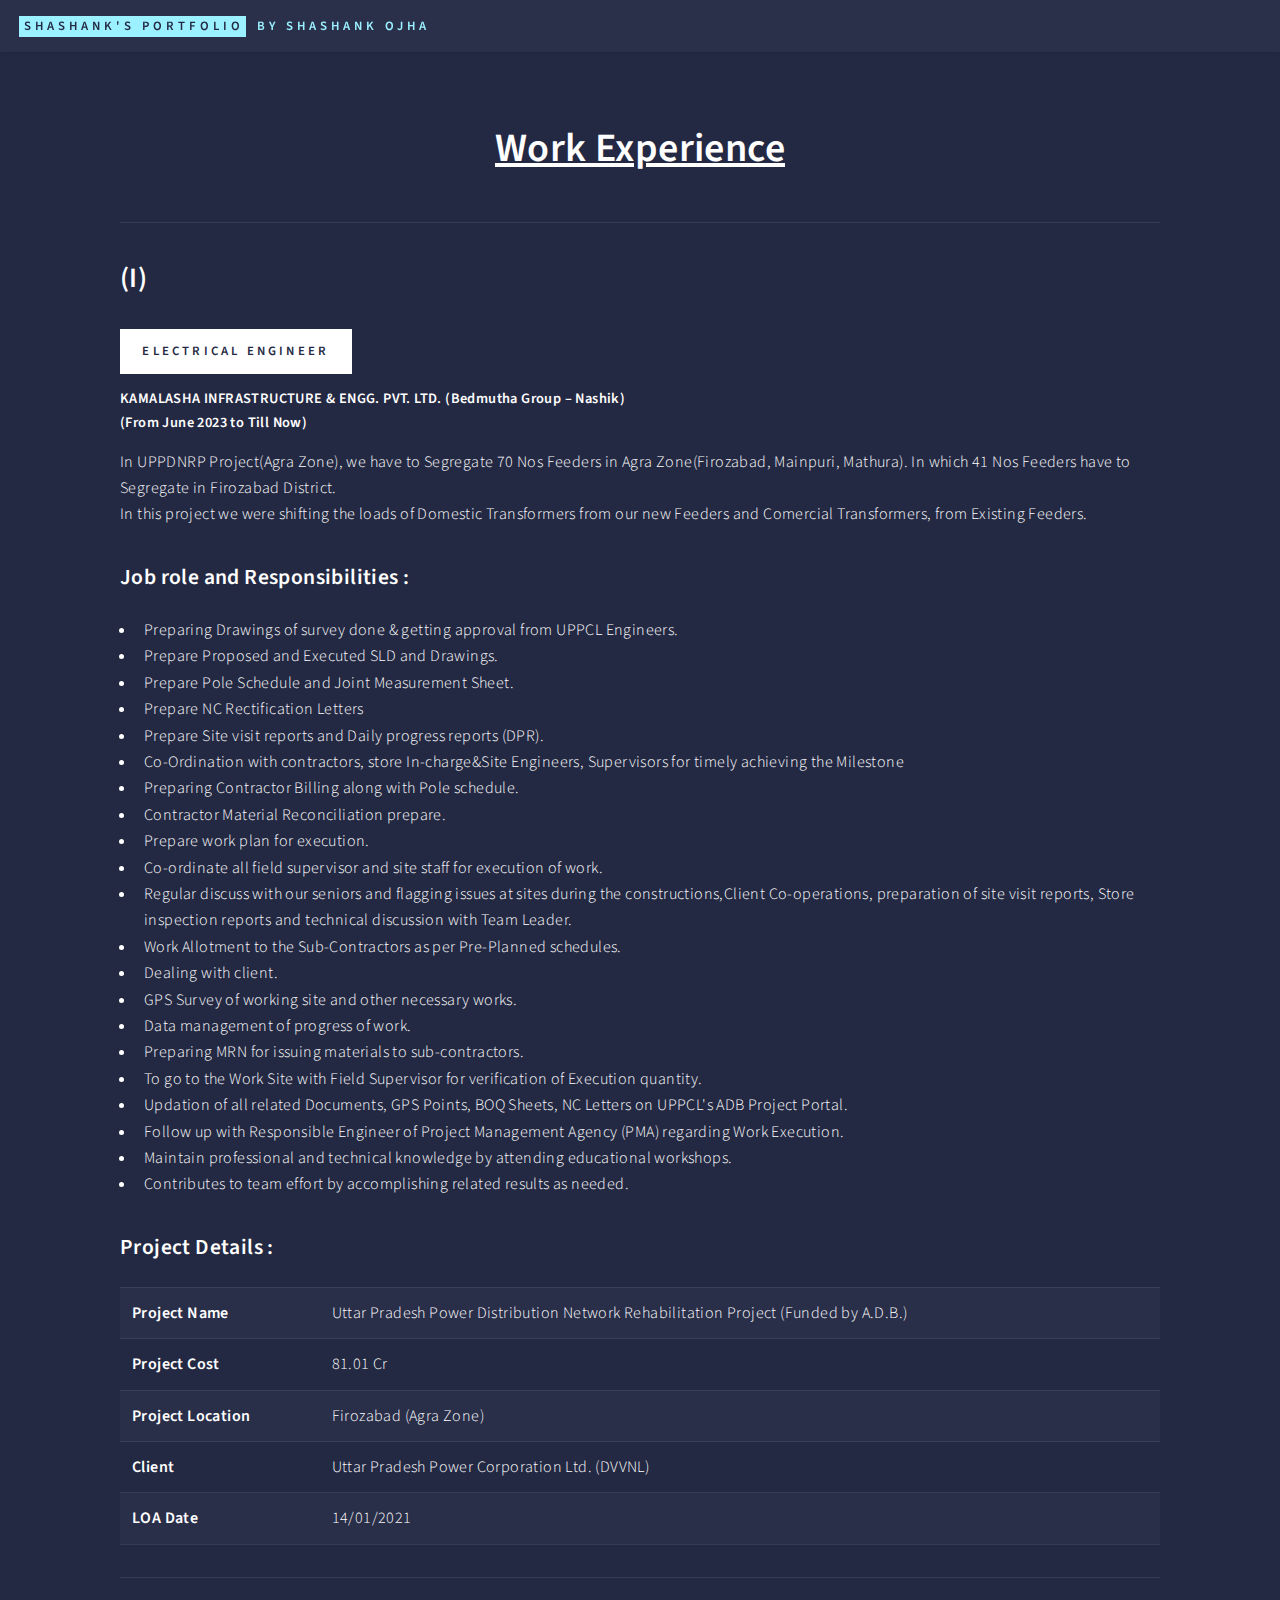
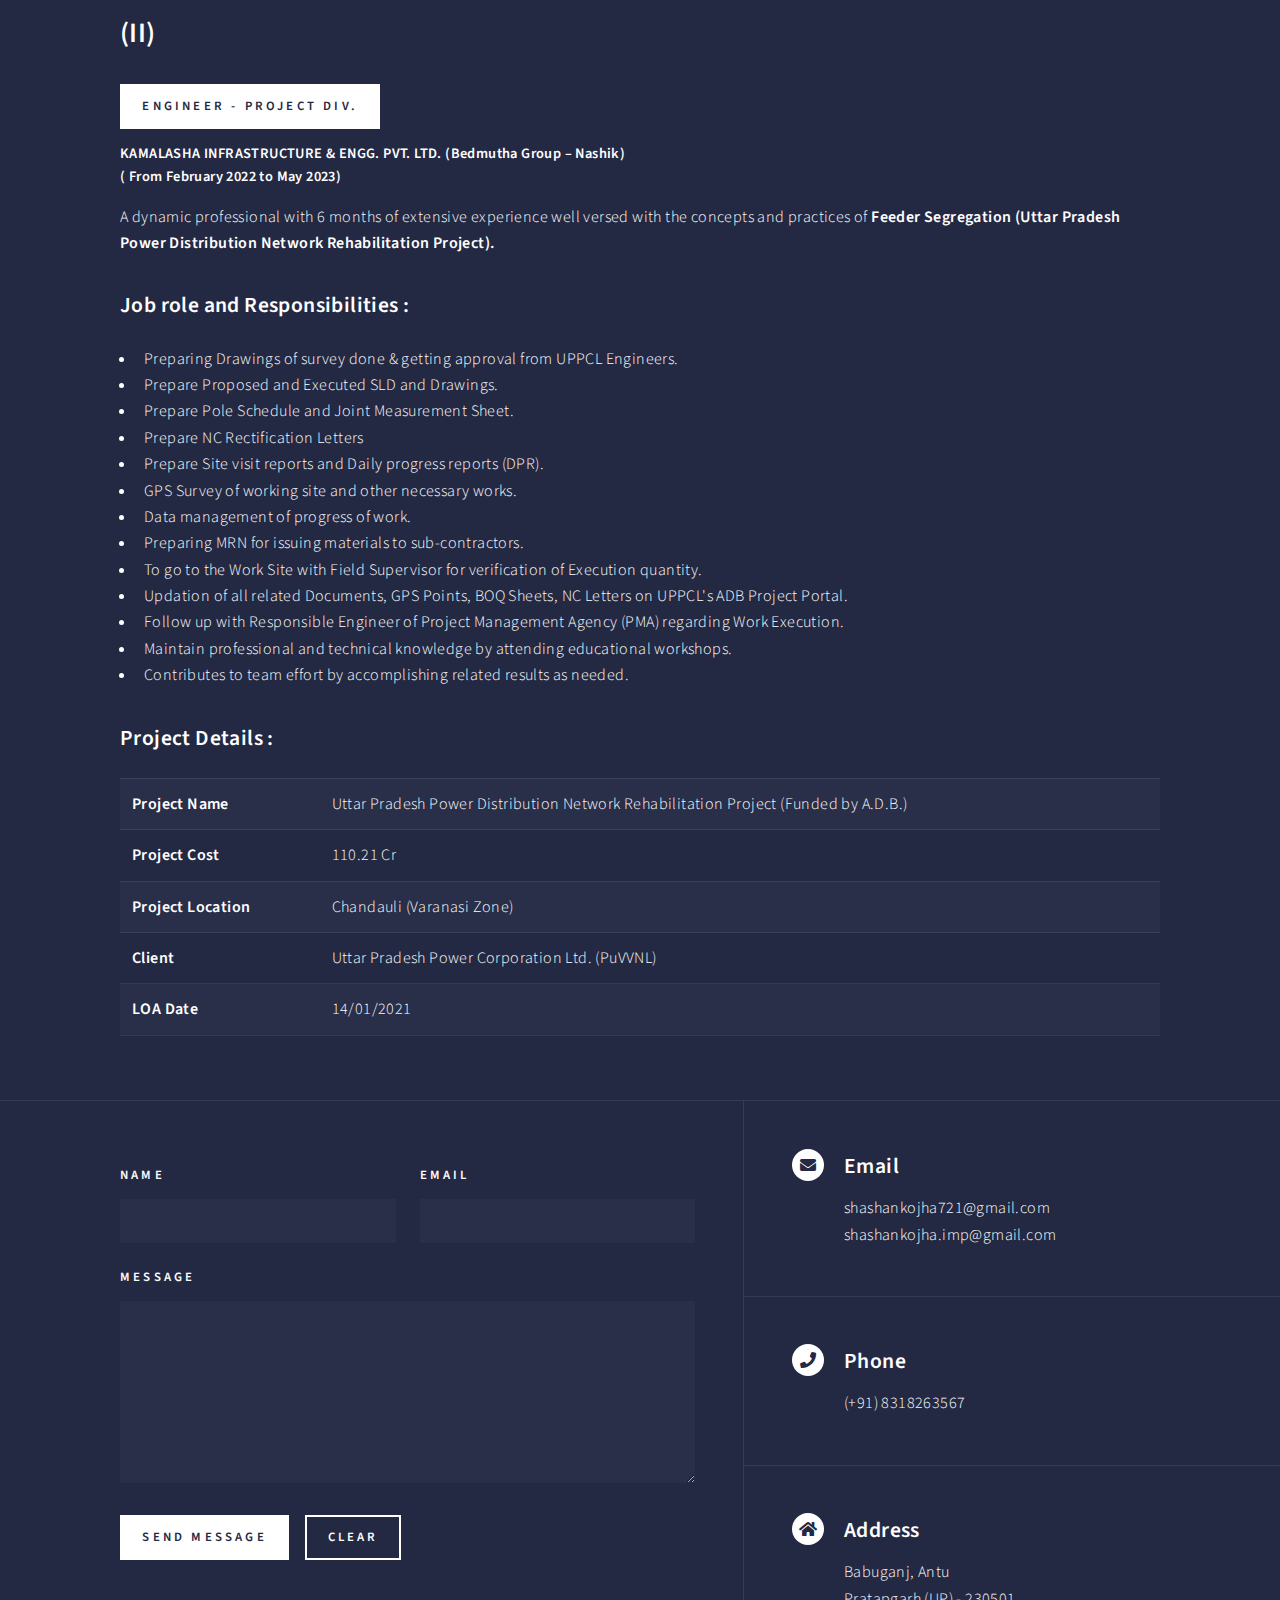
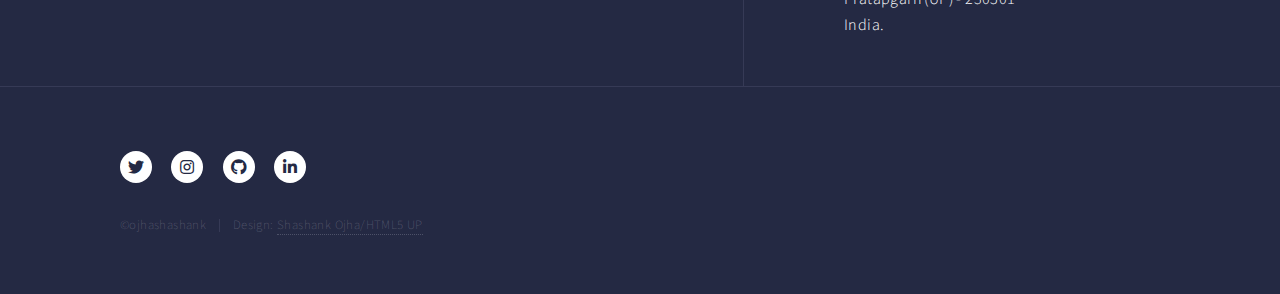
<file: generic_workexp.html>
<!DOCTYPE HTML>
<!--
	Source Code is inspired from "Forty by HTML5 UP"	
	Code Edited on "(DD/MM/YYYY/HH:Min/Name)":
	03/10/2023/02:10 PM/Shashank Ojha
-->
<html>
	<head>
		<title>WorkExperience- Shashank Ojha Portfolio</title>
		<meta charset="utf-8" />
		<meta name="viewport" content="width=device-width, initial-scale=1, user-scalable=no" />
		<link rel="stylesheet" href="assets/css/main.css" />
		<noscript><link rel="stylesheet" href="assets/css/noscript.css" /></noscript>
	</head>
	<body class="is-preload">

		<!-- Wrapper -->
			<div id="wrapper">

				<!-- Header -->
					<header id="header">
						<a href="index.html" class="logo"><strong>Shashank's Portfolio</strong> <span>by Shashank Ojha</span></a>
						
					</header>

				<!-- Menu
					<nav id="menu">
						<ul class="links">
							<li><a href="index.html">Home</a></li>
							<li><a href="landing.html">Landing</a></li>
							<li><a href="generic.html">Generic</a></li>
							<li><a href="elements.html">Elements</a></li>
						</ul>
						<ul class="actions stacked">
							<li><a href="#" class="button primary fit">Get Started</a></li>
							<li><a href="#" class="button fit">Log In</a></li>
						</ul>
					</nav> -->

				<!-- Main -->
					<div id="main" class="alt">

						
							<section id="one">
								<div class="inner">
									<header style="text-align:center;" >
										<h1><u>Work Experience</u></h1>
									</header>
									<hr>
									<!-- One -->
									<!-- <span class="image main"><img src="images/elec_workexp.jpg" alt="" /></span> -->
									<div class="col-4 col-12-medium">
										<h2>(I)</h2>
										<h2 class="button primary">Electrical Engineer</h2>
										<h5>KAMALASHA INFRASTRUCTURE & ENGG. PVT. LTD. (Bedmutha Group – Nashik) <br>(From June 2023 to Till Now)</h5>
										<p>In UPPDNRP Project(Agra Zone), we have to Segregate 70 Nos Feeders in Agra Zone(Firozabad, Mainpuri, Mathura). In which 41 Nos Feeders have to Segregate in Firozabad District. <br>In this project we were shifting the loads of Domestic Transformers from our new Feeders and Comercial Transformers, from Existing Feeders.</p>
									</div>
									
									<h3>Job role and Responsibilities : </h3>
									<ul>
										<li>Preparing Drawings of survey done & getting approval from UPPCL 
											Engineers.</li>
										<li>Prepare Proposed and Executed SLD and Drawings.</li>										
										<li>Prepare Pole Schedule and Joint Measurement Sheet.</li>
										<li>Prepare NC Rectification Letters</li>
										<li>Prepare Site visit reports and Daily progress reports (DPR).</li>
										<li>Co-Ordination with contractors, store In-charge&Site Engineers, Supervisors
											for timely achieving the Milestone</li>
										<li>Preparing Contractor Billing along with Pole schedule.</li>
										<li>Contractor Material Reconciliation prepare.</li>
										<li>Prepare work plan for execution.</li>
										<li>Co-ordinate all field supervisor and site staff for execution of work.</li>
										<li>Regular discuss with our seniors and flagging issues at sites during the 
											constructions,Client Co-operations, preparation of site visit reports, Store 
											inspection reports and technical discussion with Team Leader.</li>
										<li> Work Allotment to the Sub-Contractors as per Pre-Planned schedules.</li>
										<li>Dealing with client.</li>
										<li>GPS Survey of working site and other necessary works.</li>
										<li>Data management of progress of work.</li>
										<li>Preparing MRN for issuing materials to sub-contractors.</li>
										<li>To go to the Work Site with Field Supervisor for verification of Execution quantity.</li>
										<li>Updation of all related Documents, GPS Points, BOQ Sheets, NC Letters on UPPCL's ADB Project Portal.</li>
										<li>Follow up with Responsible Engineer of Project Management Agency (PMA) regarding Work Execution.</li>
										<li>Maintain professional and technical knowledge by attending educational 
											workshops.</li>
										<li>Contributes to team effort by accomplishing related results as needed.</li>
									</ul>
									<!-- Table -->
									
									<div>
										<h3>Project Details : </h3>
										<table>
											<tbody>
												<tr>
													<td><b>Project Name</b></td>
													<td>Uttar Pradesh Power Distribution Network Rehabilitation Project (Funded by A.D.B.)</td>
												</tr>
												<tr>
													<td><b>Project Cost</b></td>
													<td>81.01 Cr</td>	
												</tr>
												<tr>
													<td><b>Project Location</b></td>
													<td> Firozabad (Agra Zone)</td>	
												</tr>
												<tr>
													<td><b>Client</b></td>
													<td>Uttar Pradesh Power Corporation Ltd. (DVVNL)</td>	
												</tr>
												<tr>
													<td><b>LOA Date</b></td>
													<td>14/01/2021</td>	
												</tr>
											</tbody>
										</table>
									</div>
									<hr>

									<!-- Two -->
									<!-- <span class="image main"><img src="images/pic11.jpg" alt="" /></span> -->
									<div class="col-4 col-12-medium">
										<h2>(II)</h2>
										<h2 class="button primary">Engineer - Project Div.</h2>
										<h5>KAMALASHA INFRASTRUCTURE & ENGG. PVT. LTD. (Bedmutha Group – Nashik) <br>(	From February 2022 to May 2023)</h5>
										<p>A dynamic professional with 6 months of extensive experience well versed 
											with the concepts and practices of <b>Feeder Segregation (Uttar Pradesh Power Distribution Network Rehabilitation Project).</b></p>
									</div>
									
									<h3>Job role and Responsibilities : </h3>
									<ul>
										<li>Preparing Drawings of survey done & getting approval from UPPCL 
											Engineers.</li>
										<li>Prepare Proposed and Executed SLD and Drawings.</li>										
										<li>Prepare Pole Schedule and Joint Measurement Sheet.</li>
										<li>Prepare NC Rectification Letters</li>
										<li>Prepare Site visit reports and Daily progress reports (DPR).</li>
										<li>GPS Survey of working site and other necessary works.</li>
										<li>Data management of progress of work.</li>
										<li>Preparing MRN for issuing materials to sub-contractors.</li>
										<li>To go to the Work Site with Field Supervisor for verification of Execution quantity.</li>
										<li>Updation of all related Documents, GPS Points, BOQ Sheets, NC Letters on UPPCL's ADB Project Portal.</li>
										<li>Follow up with Responsible Engineer of Project Management Agency (PMA) regarding Work Execution.</li>
										<li>Maintain professional and technical knowledge by attending educational 
											workshops.</li>
										<li>Contributes to team effort by accomplishing related results as needed.</li>
									</ul>
									<!-- Table -->
									
									<div>
										<h3>Project Details : </h3>
										<table>
											<tbody>
												<tr>
													<td><b>Project Name</b></td>
													<td>Uttar Pradesh Power Distribution Network Rehabilitation Project (Funded by A.D.B.)</td>
												</tr>
												<tr>
													<td><b>Project Cost</b></td>
													<td>110.21 Cr</td>	
												</tr>
												<tr>
													<td><b>Project Location</b></td>
													<td> Chandauli (Varanasi Zone)</td>	
												</tr>
												<tr>
													<td><b>Client</b></td>
													<td>Uttar Pradesh Power Corporation Ltd. (PuVVNL)</td>	
												</tr>
												<tr>
													<td><b>LOA Date</b></td>
													<td>14/01/2021</td>	
												</tr>
											</tbody>
										</table>
									</div>
								</div>
							</section>
					</div>

				<!-- Contact -->
				<section id="contact">
					<div class="inner">
						<section>
							<form method="post" action="#">
								<div class="fields">
									<div class="field half">
										<label for="name">Name</label>
										<input type="text" name="name" id="name" />
									</div>
									<div class="field half">
										<label for="email">Email</label>
										<input type="text" name="email" id="email" />
									</div>
									<div class="field">
										<label for="message">Message</label>
										<textarea name="message" id="message" rows="6"></textarea>
									</div>
								</div>
								<ul class="actions">
									<li><input type="submit" value="Send Message" class="primary" /></li>
									<li><input type="reset" value="Clear" /></li>
								</ul>
							</form>
						</section>
						<section class="split">
							<section>
								<div class="contact-method">
									<span class="icon solid alt fa-envelope"></span>
									<h3>Email</h3>
									<span>shashankojha721@gmail.com</span>					
									<span>shashankojha.imp@gmail.com</span>					
								</div>
							</section>
							<section>
								<div class="contact-method">
									<span class="icon solid alt fa-phone"></span>
									<h3>Phone</h3>
									<span>(+91) 8318263567</span>
								</div>
							</section>
							<section>
								<div class="contact-method">
									<span class="icon solid alt fa-home"></span>
									<h3>Address</h3>
									<span>Babuganj, Antu<br />
									Pratapgarh (UP) - 230501<br />
									India.</span>
								</div>
							</section>
						</section>
					</div>
				</section>

				<!-- Footer -->
				<footer id="footer">
					<div class="inner">
						<ul class="icons">
							<li><a href="https://twitter.com/double_sha_nk" class="icon brands alt fa-twitter"target="_blank"><span class="label">Twitter</span></a></li>
							<!-- <li><a href="#" class="icon brands alt fa-facebook-f"><span class="label">Facebook</span></a></li> -->
							<li><a href="https://instagram.com/double_sha_nk?igshid=OGQ5ZDc2ODk2ZA==" class="icon brands alt fa-instagram"target="_blank"><span class="label">Instagram</span></a></li>

							<li><a href="https://github.com/shashank721" class="icon brands alt fa-github"target="_blank"><span class="label" >GitHub</span></a></li>

							<li><a href="https://www.linkedin.com/in/shashankojha721/" class="icon brands alt fa-linkedin-in" target="_blank"><span class="label">LinkedIn</span></a></li>
						</ul>
						<ul class="copyright">
							<li>&copy;ojhashashank</li><li>Design: <a href="">Shashank Ojha/HTML5 UP</a></li>
						</ul>
					</div>
				</footer>

			</div>

		<!-- Scripts -->
			<script src="assets/js/jquery.min.js"></script>
			<script src="assets/js/jquery.scrolly.min.js"></script>
			<script src="assets/js/jquery.scrollex.min.js"></script>
			<script src="assets/js/browser.min.js"></script>
			<script src="assets/js/breakpoints.min.js"></script>
			<script src="assets/js/util.js"></script>
			<script src="assets/js/main.js"></script>

	</body>
</html>
</file>
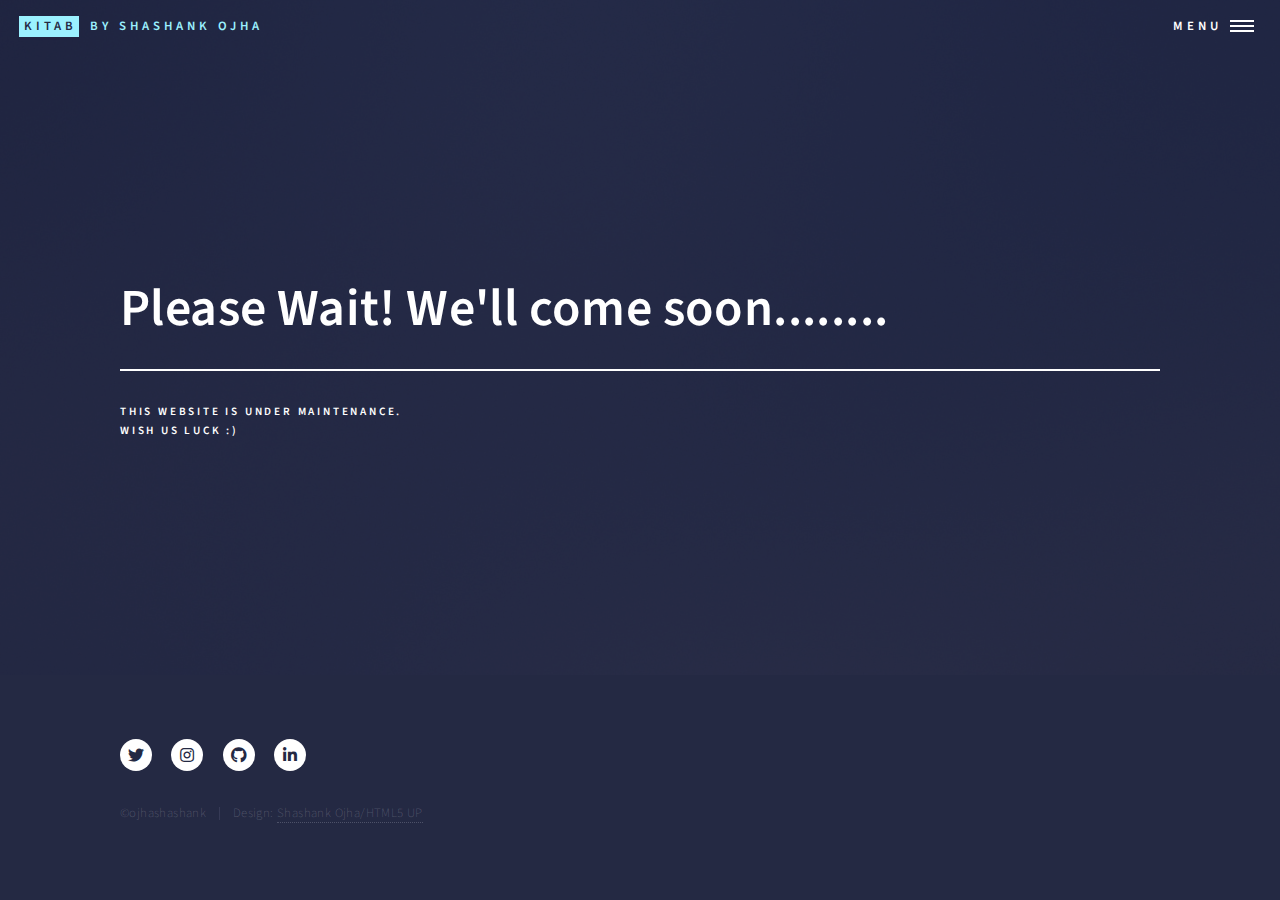
<file: index_blog.html>
<!DOCTYPE HTML>
<!--
	Source Code is inspired from "Forty by HTML5 UP"	
	Last Code Edited on "(DD/MM/YYYY/HH:Min/Name)":
	07/10/2023/08:28 PM/Shashank Ojha
-->
<html>
	<head>
		<title>Blog - Shashank's Portfolio</title>
		<meta charset="utf-8" />
		<meta name="viewport" content="width=device-width, initial-scale=1, user-scalable=no" />
		<link rel="stylesheet" href="assets/css/main.css" />
		<noscript><link rel="stylesheet" href="assets/css/noscript.css" /></noscript>
		<!-- The <noscript> tag defines an alternate content to be displayed to users that have disabled scripts in their browser or have a browser that doesn't support script. -->

	</head>
	<body class="is-preload">

		<!-- Wrapper -->
			<div id="wrapper">

				<!-- Header -->
					<header id="header" class="alt">
						<a href="index.html" class="logo"><strong>kitab</strong> <span>by Shashank Ojha</span></a>
						<nav>
							<a href="#menu">Menu</a>
						</nav>
					</header>

				<!-- Menu -->
					<nav id="menu">
						<ul class="links">
							<li><a href="index.html">Home</a></li>
							<li><a href="landing.html">My Resume</a></li>
							<li><a href="blogs.html">Blogs</a></li>
							<li><a href="#contact">Contacts</a></li>
							<!-- <li><a href="elements.html">Elements</a></li> -->
						</ul>
						<ul class="actions stacked">
							<!-- passing  href="#"  doesn't specify an id name, but does have a corresponding location - the top of the page. Clicking an anchor with href="#" will move the scroll position to the top. -->
							<li><a href="#" class="button primary fit">Get Started</a></li>
							<li><a href="#" class="button fit">//Thanks for Visit//</a></li>
						</ul>
					</nav>

				<!-- Banner -->
					<section id="banner" class="major">
						<div class="inner">
							<header class="major">
								<h1>Please Wait! We'll come soon........</h1>
							</header>
							<div class="content">
								<p>This Website is under maintenance. <br />
								Wish us luck :)
								</p>
							</div>
						</div>
					</section>

				
				
				<!-- Footer -->
					<footer id="footer">
						<div class="inner">
							<ul class="icons">
								<li><a href="https://twitter.com/double_sha_nk" class="icon brands alt fa-twitter"target="_blank"><span class="label">Twitter</span></a></li>
								<!-- <li><a href="#" class="icon brands alt fa-facebook-f"><span class="label">Facebook</span></a></li> -->
								<li><a href="https://instagram.com/double_sha_nk?igshid=OGQ5ZDc2ODk2ZA==" class="icon brands alt fa-instagram"target="_blank"><span class="label">Instagram</span></a></li>

								<li><a href="https://github.com/shashank721" class="icon brands alt fa-github"target="_blank"><span class="label" >GitHub</span></a></li>

								<li><a href="https://www.linkedin.com/in/shashankojha721/" class="icon brands alt fa-linkedin-in" target="_blank"><span class="label">LinkedIn</span></a></li>
							</ul>
							<ul class="copyright">
								<li>&copy;ojhashashank</li><li>Design: <a href="">Shashank Ojha/HTML5 UP</a></li>
							</ul>
						</div>
					</footer>

			</div>

		<!-- Scripts -->
			<script src="assets/js/jquery.min.js"></script>
			<script src="assets/js/jquery.scrolly.min.js"></script>
			<script src="assets/js/jquery.scrollex.min.js"></script>
			<script src="assets/js/browser.min.js"></script>
			<script src="assets/js/breakpoints.min.js"></script>
			<script src="assets/js/util.js"></script>
			<script src="assets/js/main.js"></script>

	</body>
</html>
</file>
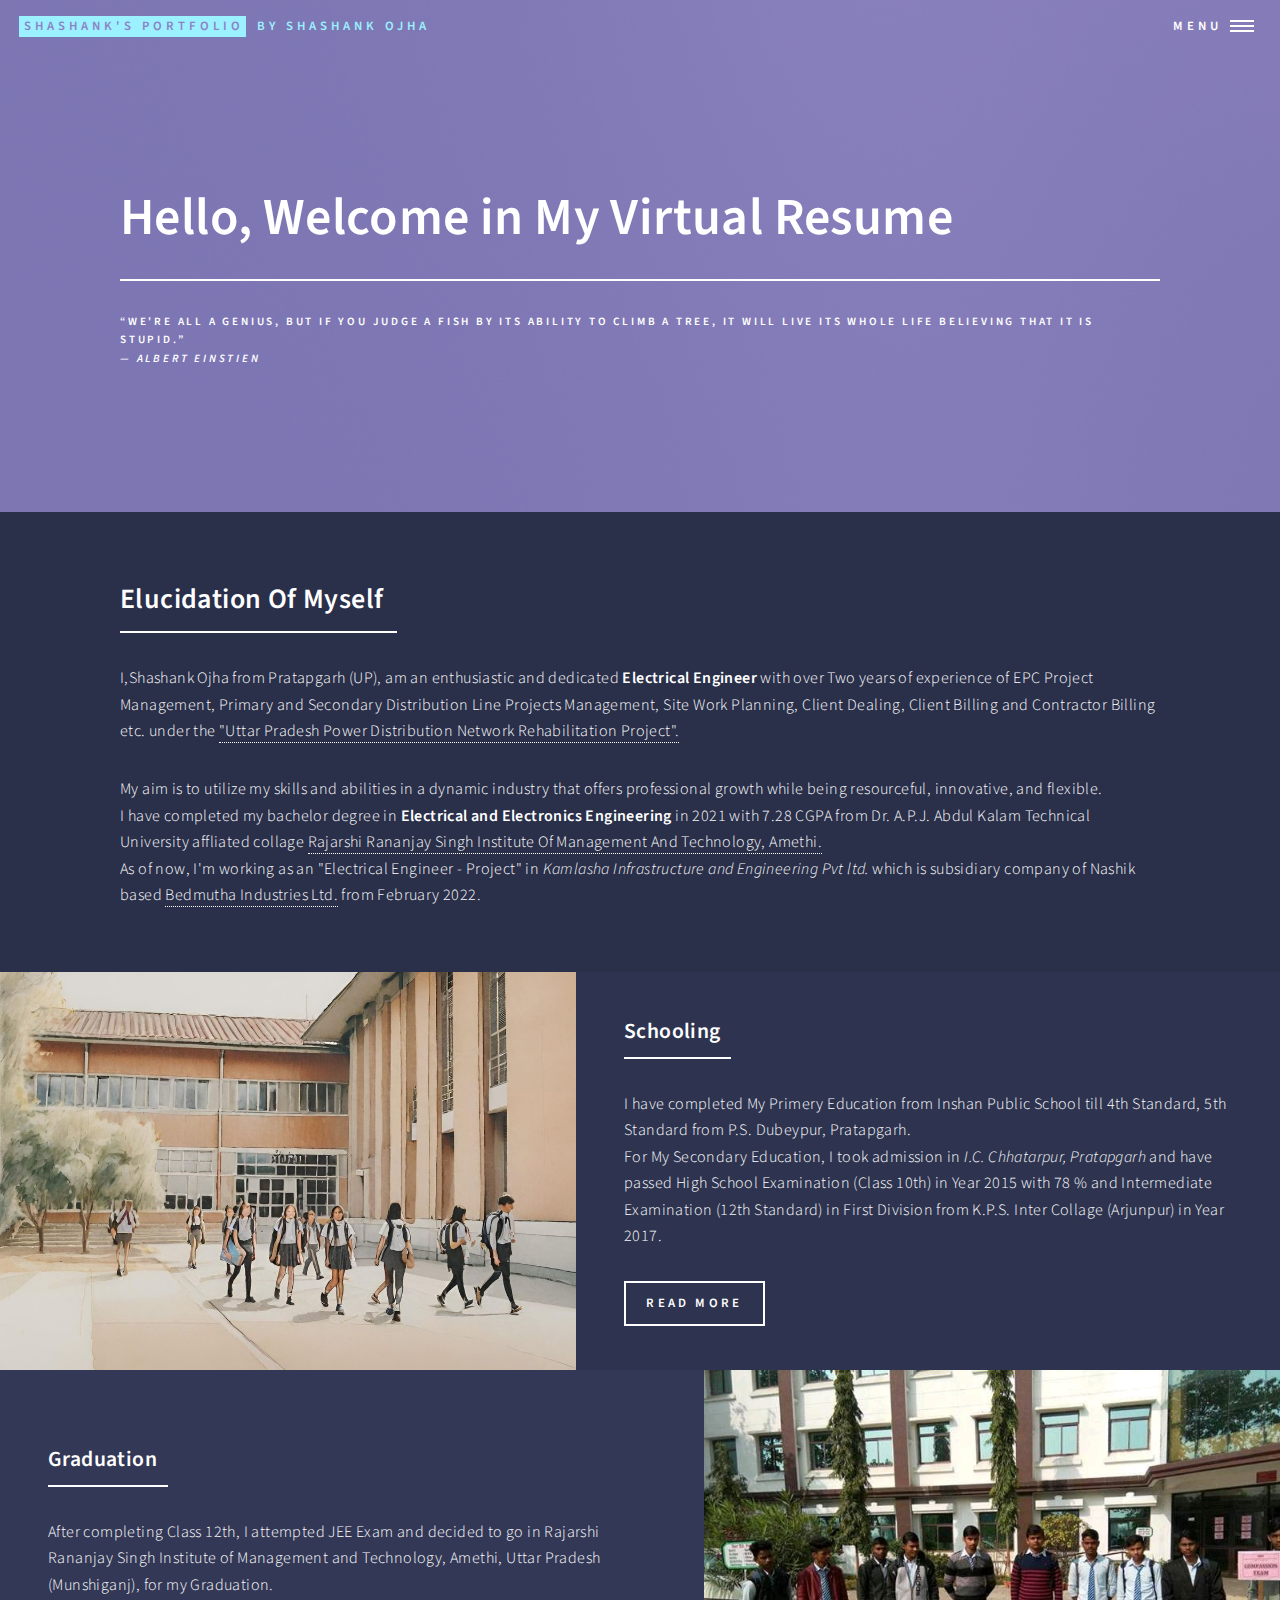
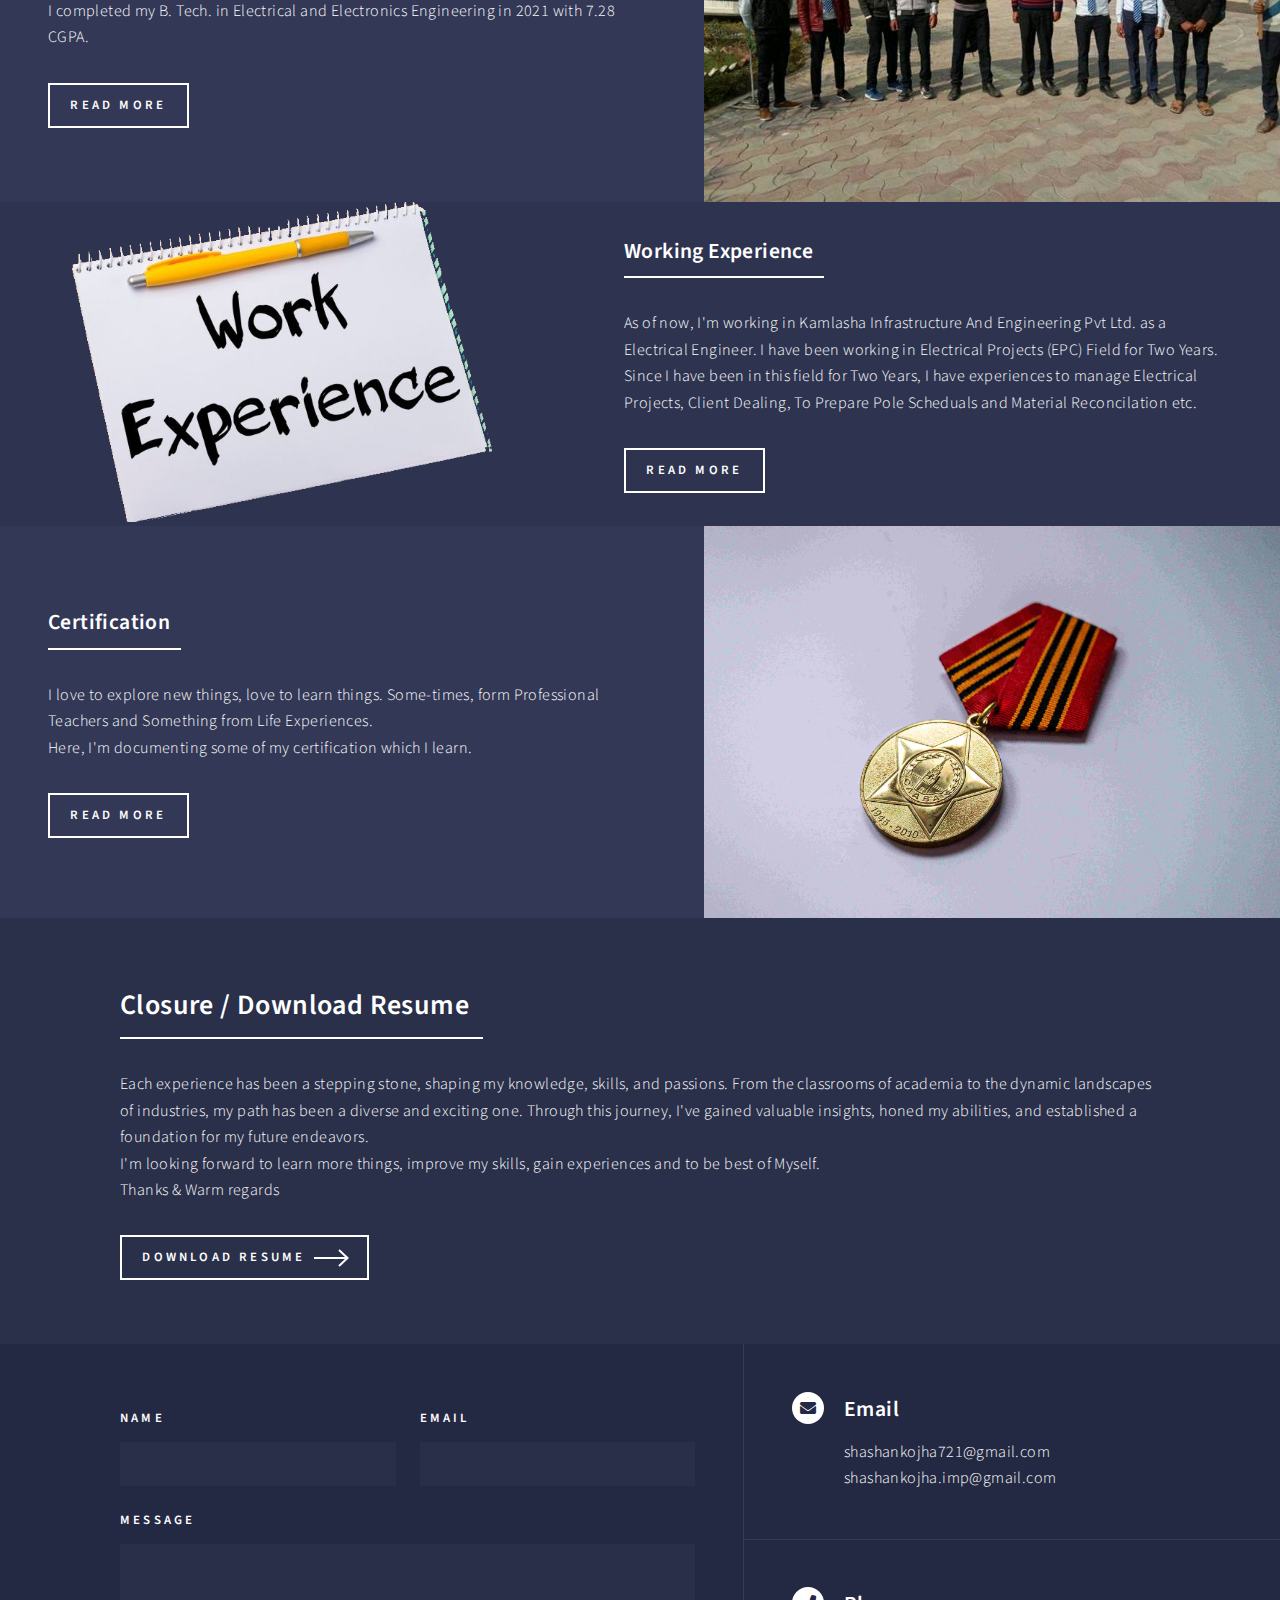
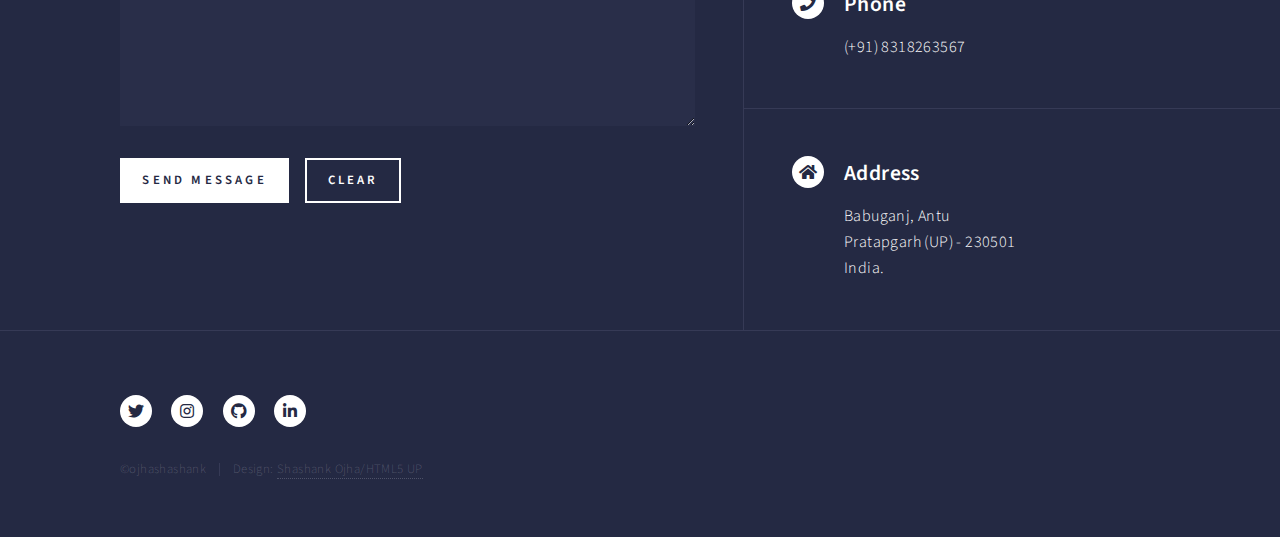
<file: landing.html>
<!DOCTYPE HTML>
<!--
	Source Code is inspired from "Forty by HTML5 UP"	
	Last Code Edited on "(DD/MM/YYYY/HH:Min/Name)":
	25/12/2023/07:27 AM/Shashank Ojha
-->
<html>
	<head>
		<title>Resume - Shashank Ojha Portfolio</title>
		<meta charset="utf-8" />
		<meta name="viewport" content="width=device-width, initial-scale=1, user-scalable=no" />
		<link rel="stylesheet" href="assets/css/main.css" />
		<noscript><link rel="stylesheet" href="assets/css/noscript.css" /></noscript>
		<!-- The <noscript> tag defines an alternate content to be displayed to users that have disabled scripts in their browser or have a browser that doesn't support script. -->
	</head>
	<body class="is-preload">

		<!-- Wrapper -->
			<div id="wrapper">

				<!-- Header -->
				<!-- Note: The "styleN" class below should match that of the banner element. -->
					<header id="header" class="alt style2">
						<a href="index.html" class="logo"><strong>Shashank's Portfolio</strong> <span>by Shashank Ojha</span></a>
						<nav>
							<a href="#menu">Menu</a>
						</nav>
					</header>

				<!-- Menu -->
					<nav id="menu">
						<ul class="links">
							<li><a href="index.html">Home</a></li>
							<li><a href="landing.html">My Resume</a></li>
							<li><a href="index_blog.html">Blogs</a></li>
							<li><a href="#contact">Contacts</a></li>
						</ul>
						<ul class="actions stacked">
							<!-- passing  href="#"  doesn't specify an id name, but does have a corresponding location - the top of the page. Clicking an anchor with href="#" will move the scroll position to the top. -->
							<li><a href="#" class="button primary fit">Get Started</a></li>
							<li><a href="#three" class="button fit">Download Resume</a></li>
						</ul>
					</nav>

				<!-- Banner -->
				<!-- Note: The "styleN" class below should match that of the header element. -->
					<section id="banner" class="style2">
						<div class="inner">
							<span class="image">
								<img src="images/pic07.jpg" alt="" />
							</span>
							<header class="major">
								<h1>Hello, Welcome in My Virtual Resume</h1>
							</header>
							<div class="content">
								<p>“We're all a genius, but If you judge a fish by its ability to climb a tree, it will live its whole life believing that it is stupid.”</br>
								<em> ― Albert Einstien</em></p>
							</div>
						</div>
					</section>

				<!-- Main -->
					<div id="main">

						<!-- One -->
							<section id="one">
								<div class="inner">
									<header class="major">
										<h2>Elucidation Of Myself</h2>
									</header>
									<p>I,Shashank Ojha from Pratapgarh (UP), am an enthusiastic and dedicated <b>Electrical Engineer</b> with over Two years of experience of EPC Project Management, Primary and Secondary Distribution Line Projects Management, Site Work Planning, Client Dealing, Client Billing and Contractor Billing etc. under the <a href="https://www.adb.org/projects/51395-002/main">"Uttar Pradesh Power Distribution Network Rehabilitation Project".</a> </p>
									 My aim is to utilize my skills and abilities in a dynamic industry that offers professional growth while being resourceful, innovative, and flexible.						
									<p>I have completed my bachelor degree in <b>Electrical and Electronics Engineering </b> in 2021 with 7.28 CGPA from Dr. A.P.J. Abdul Kalam Technical University affliated collage <a href="https://rrsimt.ac.in/" target="_blank" rel="Graduation collage">Rajarshi Rananjay Singh Institute Of Management And Technology, Amethi.</a> <br/> As of now, I'm working as an "Electrical Engineer - Project" in <em>Kamlasha Infrastructure and Engineering Pvt ltd.</em> which is subsidiary company of Nashik based <a href="http://www.bedmutha.com/" target="_blank">Bedmutha Industries Ltd.</a> from February 2022.</p>
								</div>
							</section>

						<!-- Two -->
							<section id="two" class="spotlights">
								<section>
									<a href="generic_schooling.html" class="image">
										<img src="images/pic08.jpg" alt="" data-position="center center" />
									</a>
									<div class="content">
										<div class="inner">
											<header class="major">
												<h3>Schooling</h3>
											</header>
											<p>I have completed My Primery Education from Inshan Public School till 4th Standard, 5th Standard from P.S. Dubeypur, Pratapgarh. <br/>
											For My Secondary Education, I took admission in <i>I.C. Chhatarpur, Pratapgarh</i> and have passed High School Examination (Class 10th) in Year 2015 with 78 % and Intermediate Examination (12th Standard) in First Division from K.P.S. Inter Collage (Arjunpur) in Year 2017.</p>
											<ul class="actions">
												<li><a href="generic_schooling.html" class="button">Read more</a></li>
											</ul>
										</div>
									</div>
								</section>
								<section>
									<a href="generic_graduation.html" class="image">
										<img src="images/pic09.jpg" alt="" data-position="top center" />
									</a>
									<div class="content">
										<div class="inner">
											<header class="major">
												<h3>Graduation</h3>
											</header>
											<p>After completing Class 12th, I attempted JEE Exam and decided to go in Rajarshi Rananjay Singh Institute of Management and Technology, Amethi, Uttar Pradesh (Munshiganj), for my Graduation. <br> I completed my B. Tech. in Electrical and Electronics Engineering in 2021 with 7.28 CGPA.</p>
											<ul class="actions">
												<li><a href="generic_graduation.html" class="button">Read more</a></li>
											</ul>
										</div>
									</div>
								</section>
								<section>
									<a href="generic_workexp.html" class="image">
										<img src="images/kiepl.png	" alt="" data-position="25% 25%" />
									</a>
									<div class="content">
										<div class="inner">
											<header class="major">
												<h3>Working Experience</h3>
											</header>
											<p>As of now, I'm working in Kamlasha Infrastructure And Engineering Pvt Ltd. as a Electrical Engineer. I have been working in Electrical Projects (EPC) Field for Two Years.
											Since I have been in this field for Two Years, I have experiences to manage Electrical Projects, Client Dealing, To Prepare Pole Scheduals and Material Reconcilation etc.</p>

											<ul class="actions">
												<li><a href="generic_workexp.html" class="button">Read more</a></li>
											</ul>
										</div>
									</div>
								</section>
								<section>
									<a href="generic.html" class="image">
										<img src="images/certificate.jpg" alt="" data-position="25% 25%" />
									</a>
									<div class="content">
										<div class="inner">
											<header class="major">
												<h3>Certification</h3>
											</header>
											<p>I love to explore new things, love to learn things. Some-times, form Professional Teachers and Something from Life Experiences. <br> Here, I'm documenting some of my certification which I learn.</p>
											<ul class="actions">
												<li><a href="generic_certification.html" class="button">Read more</a></li>
											</ul>
										</div>
									</div>
								</section>
							</section>

						<!-- Three -->
							<section id="three">
								<div class="inner">
									<header class="major">
										<h2>Closure / Download Resume</h2>
									</header>
									<p> Each experience has been a stepping stone, shaping my knowledge, skills, and passions. From the classrooms of academia to the dynamic landscapes of industries, my path has been a diverse and exciting one. Through this journey, I've gained valuable insights, honed my abilities, and established a foundation for my future endeavors. <br> I'm looking forward to learn more things, improve my skills, gain experiences and to be best of Myself. <br> Thanks & Warm regards</p>
									<ul class="actions">
										<li><a href="https://www.dropbox.com/scl/fi/vxc646phdjxpomio7j3wj/Shashank_Ojha_Resume_Org.pdf?rlkey=dtjtth4hebvp510r3ywp83qqc&dl=0" class="button next"download="Resume_ShashankOjha.pdf">Download Resume</a></li>
									</ul>
								</div>
							</section>

					</div>

					<!-- Contact -->
					<section id="contact">
						<div class="inner">
							<section>
								<form method="post" action="#">
									<div class="fields">
										<div class="field half">
											<label for="name">Name</label>
											<input type="text" name="name" id="name" />
										</div>
										<div class="field half">
											<label for="email">Email</label>
											<input type="text" name="email" id="email" />
										</div>
										<div class="field">
											<label for="message">Message</label>
											<textarea name="message" id="message" rows="6"></textarea>
										</div>
									</div>
									<ul class="actions">
										<li><input type="submit" value="Send Message" class="primary" /></li>
										<li><input type="reset" value="Clear" /></li>
									</ul>
								</form>
							</section>
							<section class="split">
								<section>
									<div class="contact-method">
										<span class="icon solid alt fa-envelope"></span>
										<h3>Email</h3>
										<span>shashankojha721@gmail.com</span>					
										<span>shashankojha.imp@gmail.com</span>					
									</div>
								</section>
								<section>
									<div class="contact-method">
										<span class="icon solid alt fa-phone"></span>
										<h3>Phone</h3>
										<span>(+91) 8318263567</span>
									</div>
								</section>
								<section>
									<div class="contact-method">
										<span class="icon solid alt fa-home"></span>
										<h3>Address</h3>
										<span>Babuganj, Antu<br />
										Pratapgarh (UP) - 230501<br />
										India.</span>
									</div>
								</section>
							</section>
						</div>
					</section>

				<!-- Footer -->
				<footer id="footer">
					<div class="inner">
						<ul class="icons">
							<li><a href="https://twitter.com/double_sha_nk" class="icon brands alt fa-twitter"target="_blank"><span class="label">Twitter</span></a></li>
							<!-- <li><a href="#" class="icon brands alt fa-facebook-f"><span class="label">Facebook</span></a></li> -->
							<li><a href="https://instagram.com/double_sha_nk?igshid=OGQ5ZDc2ODk2ZA==" class="icon brands alt fa-instagram"target="_blank"><span class="label">Instagram</span></a></li>

							<li><a href="https://github.com/shashank721" class="icon brands alt fa-github"target="_blank"><span class="label" >GitHub</span></a></li>

							<li><a href="https://www.linkedin.com/in/shashankojha721/" class="icon brands alt fa-linkedin-in" target="_blank"><span class="label">LinkedIn</span></a></li>
						</ul>
						<ul class="copyright">
							<li>&copy;ojhashashank</li><li>Design: <a href="#">Shashank Ojha/HTML5 UP</a></li>
						</ul>
					</div>
				</footer>
			</div>

		<!-- Scripts -->
			<script src="assets/js/jquery.min.js"></script>
			<script src="assets/js/jquery.scrolly.min.js"></script>
			<script src="assets/js/jquery.scrollex.min.js"></script>
			<script src="assets/js/browser.min.js"></script>
			<script src="assets/js/breakpoints.min.js"></script>
			<script src="assets/js/util.js"></script>
			<script src="assets/js/main.js"></script>

	</body>
</html>
</file>
<file: assets/css/noscript.css>
/*
	Forty by HTML5 UP
	html5up.net | @ajlkn
	Free for personal and commercial use under the CCA 3.0 license (html5up.net/license)
*/

/* Banner */

	body.is-preload #banner:after {
		opacity: 0.85;
	}

	body.is-preload #banner > .inner {
		-moz-filter: none;
		-webkit-filter: none;
		-ms-filter: none;
		filter: none;
		-moz-transform: none;
		-webkit-transform: none;
		-ms-transform: none;
		transform: none;
		opacity: 1;
	}
</file>
<file: assets/css/main.css>
@import url(fontawesome-all.min.css);
@import url("https://fonts.googleapis.com/css?family=Source+Sans+Pro:300,300italic,600,600italic");

/*
	Forty by HTML5 UP
	html5up.net | @ajlkn
	Free for personal and commercial use under the CCA 3.0 license (html5up.net/license)
*/

html, body, div, span, applet, object,
iframe, h1, h2, h3, h4, h5, h6, p, blockquote,
pre, a, abbr, acronym, address, big, cite,
code, del, dfn, em, img, ins, kbd, q, s, samp,
small, strike, strong, sub, sup, tt, var, b,
u, i, center, dl, dt, dd, ol, ul, li, fieldset,
form, label, legend, table, caption, tbody,
tfoot, thead, tr, th, td, article, aside,
canvas, details, embed, figure, figcaption,
footer, header, hgroup, menu, nav, output, ruby,
section, summary, time, mark, audio, video {
	margin: 0;
	padding: 0;
	border: 0;
	font-size: 100%;
	font: inherit;
	vertical-align: baseline;}

article, aside, details, figcaption, figure,
footer, header, hgroup, menu, nav, section {
	display: block;}

body {
	line-height: 1;
}

ol, ul {
	list-style: none;
}

blockquote, q {
	quotes: none;
}

	blockquote:before, blockquote:after, q:before, q:after {
		content: '';
		content: none;
	}

table {
	border-collapse: collapse;
	border-spacing: 0;
}

body {
	-webkit-text-size-adjust: none;
}

mark {
	background-color: transparent;
	color: inherit;
}

input::-moz-focus-inner {
	border: 0;
	padding: 0;
}

input, select, textarea {
	-moz-appearance: none;
	-webkit-appearance: none;
	-ms-appearance: none;
	appearance: none;
}

/* Basic */

	@-ms-viewport {
		width: device-width;
	}

	body {
		-ms-overflow-style: scrollbar;
	}

	@media screen and (max-width: 480px) {

		html, body {
			min-width: 320px;
		}

	}

	html {
		box-sizing: border-box;
	}

	*, *:before, *:after {
		box-sizing: inherit;
	}

	body {
		background: #242943;
	}

		body.is-preload *, body.is-preload *:before, body.is-preload *:after {
			-moz-animation: none !important;
			-webkit-animation: none !important;
			-ms-animation: none !important;
			animation: none !important;
			-moz-transition: none !important;
			-webkit-transition: none !important;
			-ms-transition: none !important;
			transition: none !important;
		}

/* Type */

	body, input, select, textarea {
		color: #ffffff;
		font-family: "Source Sans Pro", Helvetica, sans-serif;
		font-size: 17pt;
		font-weight: 300;
		letter-spacing: 0.025em;
		line-height: 1.65;
	}

		@media screen and (max-width: 1680px) {

			body, input, select, textarea {
				font-size: 14pt;
			}

		}

		@media screen and (max-width: 1280px) {

			body, input, select, textarea {
				font-size: 12pt;
			}

		}

		@media screen and (max-width: 360px) {

			body, input, select, textarea {
				font-size: 11pt;
			}

		}

	a {
		-moz-transition: color 0.2s ease-in-out, border-bottom-color 0.2s ease-in-out;
		-webkit-transition: color 0.2s ease-in-out, border-bottom-color 0.2s ease-in-out;
		-ms-transition: color 0.2s ease-in-out, border-bottom-color 0.2s ease-in-out;
		transition: color 0.2s ease-in-out, border-bottom-color 0.2s ease-in-out;
		border-bottom: dotted 1px;
		color: inherit;
		text-decoration: none;
	}

		a:hover {
			border-bottom-color: transparent;
			color: #9bf1ff !important;
		}

		a:active {
			color: #53e3fb !important;
		}

	strong, b {
		color: #ffffff;
		font-weight: 600;
	}

	em, i {
		font-style: italic;
	}

	p {
		margin: 0 0 2em 0;
	}

	h1, h2, h3, h4, h5, h6 {
		color: #ffffff;
		font-weight: 600;
		line-height: 1.65;
		margin: 0 0 1em 0;
	}

		h1 a, h2 a, h3 a, h4 a, h5 a, h6 a {
			color: inherit;
			border-bottom: 0;
		}

	h1 {
		font-size: 2.5em;
	}

	h2 {
		font-size: 1.75em;
	}

	h3 {
		font-size: 1.35em;
	}

	h4 {
		font-size: 1.1em;
	}

	h5 {
		font-size: 0.9em;
	}

	h6 {
		font-size: 0.7em;
	}

	@media screen and (max-width: 736px) {

		h1 {
			font-size: 2em;
		}

		h2 {
			font-size: 1.5em;
		}

		h3 {
			font-size: 1.25em;
		}

	}

	sub {
		font-size: 0.8em;
		position: relative;
		top: 0.5em;
	}

	sup {
		font-size: 0.8em;
		position: relative;
		top: -0.5em;
	}

	blockquote {
		border-left: solid 4px rgba(212, 212, 255, 0.1);
		font-style: italic;
		margin: 0 0 2em 0;
		padding: 0.5em 0 0.5em 2em;
	}

	code {
		background: rgba(212, 212, 255, 0.035);
		font-family: "Courier New", monospace;
		font-size: 0.9em;
		margin: 0 0.25em;
		padding: 0.25em 0.65em;
	}

	pre {
		-webkit-overflow-scrolling: touch;
		font-family: "Courier New", monospace;
		font-size: 0.9em;
		margin: 0 0 2em 0;
	}

		pre code {
			display: block;
			line-height: 1.75;
			padding: 1em 1.5em;
			overflow-x: auto;
		}

	hr {
		border: 0;
		border-bottom: solid 1px rgba(212, 212, 255, 0.1);
		margin: 2em 0;
	}

		hr.major {
			margin: 3em 0;
		}

	.align-left {
		text-align: left;
	}

	.align-center {
		text-align: center;
	}

	.align-right {
		text-align: right;
	}

/* Row */

	.row {
		display: flex;
		flex-wrap: wrap;
		box-sizing: border-box;
		align-items: stretch;
	}

		.row > * {
			box-sizing: border-box;
		}

		.row.gtr-uniform > * > :last-child {
			margin-bottom: 0;
		}

		.row.aln-left {
			justify-content: flex-start;
		}

		.row.aln-center {
			justify-content: center;
		}

		.row.aln-right {
			justify-content: flex-end;
		}

		.row.aln-top {
			align-items: flex-start;
		}

		.row.aln-middle {
			align-items: center;
		}

		.row.aln-bottom {
			align-items: flex-end;
		}

		.row > .imp {
			order: -1;
		}

		.row > .col-1 {
			width: 8.33333%;
		}

		.row > .off-1 {
			margin-left: 8.33333%;
		}

		.row > .col-2 {
			width: 16.66667%;
		}

		.row > .off-2 {
			margin-left: 16.66667%;
		}

		.row > .col-3 {
			width: 25%;
		}

		.row > .off-3 {
			margin-left: 25%;
		}

		.row > .col-4 {
			width: 33.33333%;
		}

		.row > .off-4 {
			margin-left: 33.33333%;
		}

		.row > .col-5 {
			width: 41.66667%;
		}

		.row > .off-5 {
			margin-left: 41.66667%;
		}

		.row > .col-6 {
			width: 50%;
		}

		.row > .off-6 {
			margin-left: 50%;
		}

		.row > .col-7 {
			width: 58.33333%;
		}

		.row > .off-7 {
			margin-left: 58.33333%;
		}

		.row > .col-8 {
			width: 66.66667%;
		}

		.row > .off-8 {
			margin-left: 66.66667%;
		}

		.row > .col-9 {
			width: 75%;
		}

		.row > .off-9 {
			margin-left: 75%;
		}

		.row > .col-10 {
			width: 83.33333%;
		}

		.row > .off-10 {
			margin-left: 83.33333%;
		}

		.row > .col-11 {
			width: 91.66667%;
		}

		.row > .off-11 {
			margin-left: 91.66667%;
		}

		.row > .col-12 {
			width: 100%;
		}

		.row > .off-12 {
			margin-left: 100%;
		}

		.row.gtr-0 {
			margin-top: 0;
			margin-left: 0em;
		}

			.row.gtr-0 > * {
				padding: 0 0 0 0em;
			}

			.row.gtr-0.gtr-uniform {
				margin-top: 0em;
			}

				.row.gtr-0.gtr-uniform > * {
					padding-top: 0em;
				}

		.row.gtr-25 {
			margin-top: 0;
			margin-left: -0.5em;
		}

			.row.gtr-25 > * {
				padding: 0 0 0 0.5em;
			}

			.row.gtr-25.gtr-uniform {
				margin-top: -0.5em;
			}

				.row.gtr-25.gtr-uniform > * {
					padding-top: 0.5em;
				}

		.row.gtr-50 {
			margin-top: 0;
			margin-left: -1em;
		}

			.row.gtr-50 > * {
				padding: 0 0 0 1em;
			}

			.row.gtr-50.gtr-uniform {
				margin-top: -1em;
			}

				.row.gtr-50.gtr-uniform > * {
					padding-top: 1em;
				}

		.row {
			margin-top: 0;
			margin-left: -2em;
		}

			.row > * {
				padding: 0 0 0 2em;
			}

			.row.gtr-uniform {
				margin-top: -2em;
			}

				.row.gtr-uniform > * {
					padding-top: 2em;
				}

		.row.gtr-150 {
			margin-top: 0;
			margin-left: -3em;
		}

			.row.gtr-150 > * {
				padding: 0 0 0 3em;
			}

			.row.gtr-150.gtr-uniform {
				margin-top: -3em;
			}

				.row.gtr-150.gtr-uniform > * {
					padding-top: 3em;
				}

		.row.gtr-200 {
			margin-top: 0;
			margin-left: -4em;
		}

			.row.gtr-200 > * {
				padding: 0 0 0 4em;
			}

			.row.gtr-200.gtr-uniform {
				margin-top: -4em;
			}

				.row.gtr-200.gtr-uniform > * {
					padding-top: 4em;
				}

		@media screen and (max-width: 1680px) {

			.row {
				display: flex;
				flex-wrap: wrap;
				box-sizing: border-box;
				align-items: stretch;
			}

				.row > * {
					box-sizing: border-box;
				}

				.row.gtr-uniform > * > :last-child {
					margin-bottom: 0;
				}

				.row.aln-left {
					justify-content: flex-start;
				}

				.row.aln-center {
					justify-content: center;
				}

				.row.aln-right {
					justify-content: flex-end;
				}

				.row.aln-top {
					align-items: flex-start;
				}

				.row.aln-middle {
					align-items: center;
				}

				.row.aln-bottom {
					align-items: flex-end;
				}

				.row > .imp-xlarge {
					order: -1;
				}

				.row > .col-1-xlarge {
					width: 8.33333%;
				}

				.row > .off-1-xlarge {
					margin-left: 8.33333%;
				}

				.row > .col-2-xlarge {
					width: 16.66667%;
				}

				.row > .off-2-xlarge {
					margin-left: 16.66667%;
				}

				.row > .col-3-xlarge {
					width: 25%;
				}

				.row > .off-3-xlarge {
					margin-left: 25%;
				}

				.row > .col-4-xlarge {
					width: 33.33333%;
				}

				.row > .off-4-xlarge {
					margin-left: 33.33333%;
				}

				.row > .col-5-xlarge {
					width: 41.66667%;
				}

				.row > .off-5-xlarge {
					margin-left: 41.66667%;
				}

				.row > .col-6-xlarge {
					width: 50%;
				}

				.row > .off-6-xlarge {
					margin-left: 50%;
				}

				.row > .col-7-xlarge {
					width: 58.33333%;
				}

				.row > .off-7-xlarge {
					margin-left: 58.33333%;
				}

				.row > .col-8-xlarge {
					width: 66.66667%;
				}

				.row > .off-8-xlarge {
					margin-left: 66.66667%;
				}

				.row > .col-9-xlarge {
					width: 75%;
				}

				.row > .off-9-xlarge {
					margin-left: 75%;
				}

				.row > .col-10-xlarge {
					width: 83.33333%;
				}

				.row > .off-10-xlarge {
					margin-left: 83.33333%;
				}

				.row > .col-11-xlarge {
					width: 91.66667%;
				}

				.row > .off-11-xlarge {
					margin-left: 91.66667%;
				}

				.row > .col-12-xlarge {
					width: 100%;
				}

				.row > .off-12-xlarge {
					margin-left: 100%;
				}

				.row.gtr-0 {
					margin-top: 0;
					margin-left: 0em;
				}

					.row.gtr-0 > * {
						padding: 0 0 0 0em;
					}

					.row.gtr-0.gtr-uniform {
						margin-top: 0em;
					}

						.row.gtr-0.gtr-uniform > * {
							padding-top: 0em;
						}

				.row.gtr-25 {
					margin-top: 0;
					margin-left: -0.5em;
				}

					.row.gtr-25 > * {
						padding: 0 0 0 0.5em;
					}

					.row.gtr-25.gtr-uniform {
						margin-top: -0.5em;
					}

						.row.gtr-25.gtr-uniform > * {
							padding-top: 0.5em;
						}

				.row.gtr-50 {
					margin-top: 0;
					margin-left: -1em;
				}

					.row.gtr-50 > * {
						padding: 0 0 0 1em;
					}

					.row.gtr-50.gtr-uniform {
						margin-top: -1em;
					}

						.row.gtr-50.gtr-uniform > * {
							padding-top: 1em;
						}

				.row {
					margin-top: 0;
					margin-left: -2em;
				}

					.row > * {
						padding: 0 0 0 2em;
					}

					.row.gtr-uniform {
						margin-top: -2em;
					}

						.row.gtr-uniform > * {
							padding-top: 2em;
						}

				.row.gtr-150 {
					margin-top: 0;
					margin-left: -3em;
				}

					.row.gtr-150 > * {
						padding: 0 0 0 3em;
					}

					.row.gtr-150.gtr-uniform {
						margin-top: -3em;
					}

						.row.gtr-150.gtr-uniform > * {
							padding-top: 3em;
						}

				.row.gtr-200 {
					margin-top: 0;
					margin-left: -4em;
				}

					.row.gtr-200 > * {
						padding: 0 0 0 4em;
					}

					.row.gtr-200.gtr-uniform {
						margin-top: -4em;
					}

						.row.gtr-200.gtr-uniform > * {
							padding-top: 4em;
						}

		}

		@media screen and (max-width: 1280px) {

			.row {
				display: flex;
				flex-wrap: wrap;
				box-sizing: border-box;
				align-items: stretch;
			}

				.row > * {
					box-sizing: border-box;
				}

				.row.gtr-uniform > * > :last-child {
					margin-bottom: 0;
				}

				.row.aln-left {
					justify-content: flex-start;
				}

				.row.aln-center {
					justify-content: center;
				}

				.row.aln-right {
					justify-content: flex-end;
				}

				.row.aln-top {
					align-items: flex-start;
				}

				.row.aln-middle {
					align-items: center;
				}

				.row.aln-bottom {
					align-items: flex-end;
				}

				.row > .imp-large {
					order: -1;
				}

				.row > .col-1-large {
					width: 8.33333%;
				}

				.row > .off-1-large {
					margin-left: 8.33333%;
				}

				.row > .col-2-large {
					width: 16.66667%;
				}

				.row > .off-2-large {
					margin-left: 16.66667%;
				}

				.row > .col-3-large {
					width: 25%;
				}

				.row > .off-3-large {
					margin-left: 25%;
				}

				.row > .col-4-large {
					width: 33.33333%;
				}

				.row > .off-4-large {
					margin-left: 33.33333%;
				}

				.row > .col-5-large {
					width: 41.66667%;
				}

				.row > .off-5-large {
					margin-left: 41.66667%;
				}

				.row > .col-6-large {
					width: 50%;
				}

				.row > .off-6-large {
					margin-left: 50%;
				}

				.row > .col-7-large {
					width: 58.33333%;
				}

				.row > .off-7-large {
					margin-left: 58.33333%;
				}

				.row > .col-8-large {
					width: 66.66667%;
				}

				.row > .off-8-large {
					margin-left: 66.66667%;
				}

				.row > .col-9-large {
					width: 75%;
				}

				.row > .off-9-large {
					margin-left: 75%;
				}

				.row > .col-10-large {
					width: 83.33333%;
				}

				.row > .off-10-large {
					margin-left: 83.33333%;
				}

				.row > .col-11-large {
					width: 91.66667%;
				}

				.row > .off-11-large {
					margin-left: 91.66667%;
				}

				.row > .col-12-large {
					width: 100%;
				}

				.row > .off-12-large {
					margin-left: 100%;
				}

				.row.gtr-0 {
					margin-top: 0;
					margin-left: 0em;
				}

					.row.gtr-0 > * {
						padding: 0 0 0 0em;
					}

					.row.gtr-0.gtr-uniform {
						margin-top: 0em;
					}

						.row.gtr-0.gtr-uniform > * {
							padding-top: 0em;
						}

				.row.gtr-25 {
					margin-top: 0;
					margin-left: -0.375em;
				}

					.row.gtr-25 > * {
						padding: 0 0 0 0.375em;
					}

					.row.gtr-25.gtr-uniform {
						margin-top: -0.375em;
					}

						.row.gtr-25.gtr-uniform > * {
							padding-top: 0.375em;
						}

				.row.gtr-50 {
					margin-top: 0;
					margin-left: -0.75em;
				}

					.row.gtr-50 > * {
						padding: 0 0 0 0.75em;
					}

					.row.gtr-50.gtr-uniform {
						margin-top: -0.75em;
					}

						.row.gtr-50.gtr-uniform > * {
							padding-top: 0.75em;
						}

				.row {
					margin-top: 0;
					margin-left: -1.5em;
				}

					.row > * {
						padding: 0 0 0 1.5em;
					}

					.row.gtr-uniform {
						margin-top: -1.5em;
					}

						.row.gtr-uniform > * {
							padding-top: 1.5em;
						}

				.row.gtr-150 {
					margin-top: 0;
					margin-left: -2.25em;
				}

					.row.gtr-150 > * {
						padding: 0 0 0 2.25em;
					}

					.row.gtr-150.gtr-uniform {
						margin-top: -2.25em;
					}

						.row.gtr-150.gtr-uniform > * {
							padding-top: 2.25em;
						}

				.row.gtr-200 {
					margin-top: 0;
					margin-left: -3em;
				}

					.row.gtr-200 > * {
						padding: 0 0 0 3em;
					}

					.row.gtr-200.gtr-uniform {
						margin-top: -3em;
					}

						.row.gtr-200.gtr-uniform > * {
							padding-top: 3em;
						}

		}

		@media screen and (max-width: 980px) {

			.row {
				display: flex;
				flex-wrap: wrap;
				box-sizing: border-box;
				align-items: stretch;
			}

				.row > * {
					box-sizing: border-box;
				}

				.row.gtr-uniform > * > :last-child {
					margin-bottom: 0;
				}

				.row.aln-left {
					justify-content: flex-start;
				}

				.row.aln-center {
					justify-content: center;
				}

				.row.aln-right {
					justify-content: flex-end;
				}

				.row.aln-top {
					align-items: flex-start;
				}

				.row.aln-middle {
					align-items: center;
				}

				.row.aln-bottom {
					align-items: flex-end;
				}

				.row > .imp-medium {
					order: -1;
				}

				.row > .col-1-medium {
					width: 8.33333%;
				}

				.row > .off-1-medium {
					margin-left: 8.33333%;
				}

				.row > .col-2-medium {
					width: 16.66667%;
				}

				.row > .off-2-medium {
					margin-left: 16.66667%;
				}

				.row > .col-3-medium {
					width: 25%;
				}

				.row > .off-3-medium {
					margin-left: 25%;
				}

				.row > .col-4-medium {
					width: 33.33333%;
				}

				.row > .off-4-medium {
					margin-left: 33.33333%;
				}

				.row > .col-5-medium {
					width: 41.66667%;
				}

				.row > .off-5-medium {
					margin-left: 41.66667%;
				}

				.row > .col-6-medium {
					width: 50%;
				}

				.row > .off-6-medium {
					margin-left: 50%;
				}

				.row > .col-7-medium {
					width: 58.33333%;
				}

				.row > .off-7-medium {
					margin-left: 58.33333%;
				}

				.row > .col-8-medium {
					width: 66.66667%;
				}

				.row > .off-8-medium {
					margin-left: 66.66667%;
				}

				.row > .col-9-medium {
					width: 75%;
				}

				.row > .off-9-medium {
					margin-left: 75%;
				}

				.row > .col-10-medium {
					width: 83.33333%;
				}

				.row > .off-10-medium {
					margin-left: 83.33333%;
				}

				.row > .col-11-medium {
					width: 91.66667%;
				}

				.row > .off-11-medium {
					margin-left: 91.66667%;
				}

				.row > .col-12-medium {
					width: 100%;
				}

				.row > .off-12-medium {
					margin-left: 100%;
				}

				.row.gtr-0 {
					margin-top: 0;
					margin-left: 0em;
				}

					.row.gtr-0 > * {
						padding: 0 0 0 0em;
					}

					.row.gtr-0.gtr-uniform {
						margin-top: 0em;
					}

						.row.gtr-0.gtr-uniform > * {
							padding-top: 0em;
						}

				.row.gtr-25 {
					margin-top: 0;
					margin-left: -0.375em;
				}

					.row.gtr-25 > * {
						padding: 0 0 0 0.375em;
					}

					.row.gtr-25.gtr-uniform {
						margin-top: -0.375em;
					}

						.row.gtr-25.gtr-uniform > * {
							padding-top: 0.375em;
						}

				.row.gtr-50 {
					margin-top: 0;
					margin-left: -0.75em;
				}

					.row.gtr-50 > * {
						padding: 0 0 0 0.75em;
					}

					.row.gtr-50.gtr-uniform {
						margin-top: -0.75em;
					}

						.row.gtr-50.gtr-uniform > * {
							padding-top: 0.75em;
						}

				.row {
					margin-top: 0;
					margin-left: -1.5em;
				}

					.row > * {
						padding: 0 0 0 1.5em;
					}

					.row.gtr-uniform {
						margin-top: -1.5em;
					}

						.row.gtr-uniform > * {
							padding-top: 1.5em;
						}

				.row.gtr-150 {
					margin-top: 0;
					margin-left: -2.25em;
				}

					.row.gtr-150 > * {
						padding: 0 0 0 2.25em;
					}

					.row.gtr-150.gtr-uniform {
						margin-top: -2.25em;
					}

						.row.gtr-150.gtr-uniform > * {
							padding-top: 2.25em;
						}

				.row.gtr-200 {
					margin-top: 0;
					margin-left: -3em;
				}

					.row.gtr-200 > * {
						padding: 0 0 0 3em;
					}

					.row.gtr-200.gtr-uniform {
						margin-top: -3em;
					}

						.row.gtr-200.gtr-uniform > * {
							padding-top: 3em;
						}

		}

		@media screen and (max-width: 736px) {

			.row {
				display: flex;
				flex-wrap: wrap;
				box-sizing: border-box;
				align-items: stretch;
			}

				.row > * {
					box-sizing: border-box;
				}

				.row.gtr-uniform > * > :last-child {
					margin-bottom: 0;
				}

				.row.aln-left {
					justify-content: flex-start;
				}

				.row.aln-center {
					justify-content: center;
				}

				.row.aln-right {
					justify-content: flex-end;
				}

				.row.aln-top {
					align-items: flex-start;
				}

				.row.aln-middle {
					align-items: center;
				}

				.row.aln-bottom {
					align-items: flex-end;
				}

				.row > .imp-small {
					order: -1;
				}

				.row > .col-1-small {
					width: 8.33333%;
				}

				.row > .off-1-small {
					margin-left: 8.33333%;
				}

				.row > .col-2-small {
					width: 16.66667%;
				}

				.row > .off-2-small {
					margin-left: 16.66667%;
				}

				.row > .col-3-small {
					width: 25%;
				}

				.row > .off-3-small {
					margin-left: 25%;
				}

				.row > .col-4-small {
					width: 33.33333%;
				}

				.row > .off-4-small {
					margin-left: 33.33333%;
				}

				.row > .col-5-small {
					width: 41.66667%;
				}

				.row > .off-5-small {
					margin-left: 41.66667%;
				}

				.row > .col-6-small {
					width: 50%;
				}

				.row > .off-6-small {
					margin-left: 50%;
				}

				.row > .col-7-small {
					width: 58.33333%;
				}

				.row > .off-7-small {
					margin-left: 58.33333%;
				}

				.row > .col-8-small {
					width: 66.66667%;
				}

				.row > .off-8-small {
					margin-left: 66.66667%;
				}

				.row > .col-9-small {
					width: 75%;
				}

				.row > .off-9-small {
					margin-left: 75%;
				}

				.row > .col-10-small {
					width: 83.33333%;
				}

				.row > .off-10-small {
					margin-left: 83.33333%;
				}

				.row > .col-11-small {
					width: 91.66667%;
				}

				.row > .off-11-small {
					margin-left: 91.66667%;
				}

				.row > .col-12-small {
					width: 100%;
				}

				.row > .off-12-small {
					margin-left: 100%;
				}

				.row.gtr-0 {
					margin-top: 0;
					margin-left: 0em;
				}

					.row.gtr-0 > * {
						padding: 0 0 0 0em;
					}

					.row.gtr-0.gtr-uniform {
						margin-top: 0em;
					}

						.row.gtr-0.gtr-uniform > * {
							padding-top: 0em;
						}

				.row.gtr-25 {
					margin-top: 0;
					margin-left: -0.3125em;
				}

					.row.gtr-25 > * {
						padding: 0 0 0 0.3125em;
					}

					.row.gtr-25.gtr-uniform {
						margin-top: -0.3125em;
					}

						.row.gtr-25.gtr-uniform > * {
							padding-top: 0.3125em;
						}

				.row.gtr-50 {
					margin-top: 0;
					margin-left: -0.625em;
				}

					.row.gtr-50 > * {
						padding: 0 0 0 0.625em;
					}

					.row.gtr-50.gtr-uniform {
						margin-top: -0.625em;
					}

						.row.gtr-50.gtr-uniform > * {
							padding-top: 0.625em;
						}

				.row {
					margin-top: 0;
					margin-left: -1.25em;
				}

					.row > * {
						padding: 0 0 0 1.25em;
					}

					.row.gtr-uniform {
						margin-top: -1.25em;
					}

						.row.gtr-uniform > * {
							padding-top: 1.25em;
						}

				.row.gtr-150 {
					margin-top: 0;
					margin-left: -1.875em;
				}

					.row.gtr-150 > * {
						padding: 0 0 0 1.875em;
					}

					.row.gtr-150.gtr-uniform {
						margin-top: -1.875em;
					}

						.row.gtr-150.gtr-uniform > * {
							padding-top: 1.875em;
						}

				.row.gtr-200 {
					margin-top: 0;
					margin-left: -2.5em;
				}

					.row.gtr-200 > * {
						padding: 0 0 0 2.5em;
					}

					.row.gtr-200.gtr-uniform {
						margin-top: -2.5em;
					}

						.row.gtr-200.gtr-uniform > * {
							padding-top: 2.5em;
						}

		}

		@media screen and (max-width: 480px) {

			.row {
				display: flex;
				flex-wrap: wrap;
				box-sizing: border-box;
				align-items: stretch;
			}

				.row > * {
					box-sizing: border-box;
				}

				.row.gtr-uniform > * > :last-child {
					margin-bottom: 0;
				}

				.row.aln-left {
					justify-content: flex-start;
				}

				.row.aln-center {
					justify-content: center;
				}

				.row.aln-right {
					justify-content: flex-end;
				}

				.row.aln-top {
					align-items: flex-start;
				}

				.row.aln-middle {
					align-items: center;
				}

				.row.aln-bottom {
					align-items: flex-end;
				}

				.row > .imp-xsmall {
					order: -1;
				}

				.row > .col-1-xsmall {
					width: 8.33333%;
				}

				.row > .off-1-xsmall {
					margin-left: 8.33333%;
				}

				.row > .col-2-xsmall {
					width: 16.66667%;
				}

				.row > .off-2-xsmall {
					margin-left: 16.66667%;
				}

				.row > .col-3-xsmall {
					width: 25%;
				}

				.row > .off-3-xsmall {
					margin-left: 25%;
				}

				.row > .col-4-xsmall {
					width: 33.33333%;
				}

				.row > .off-4-xsmall {
					margin-left: 33.33333%;
				}

				.row > .col-5-xsmall {
					width: 41.66667%;
				}

				.row > .off-5-xsmall {
					margin-left: 41.66667%;
				}

				.row > .col-6-xsmall {
					width: 50%;
				}

				.row > .off-6-xsmall {
					margin-left: 50%;
				}

				.row > .col-7-xsmall {
					width: 58.33333%;
				}

				.row > .off-7-xsmall {
					margin-left: 58.33333%;
				}

				.row > .col-8-xsmall {
					width: 66.66667%;
				}

				.row > .off-8-xsmall {
					margin-left: 66.66667%;
				}

				.row > .col-9-xsmall {
					width: 75%;
				}

				.row > .off-9-xsmall {
					margin-left: 75%;
				}

				.row > .col-10-xsmall {
					width: 83.33333%;
				}

				.row > .off-10-xsmall {
					margin-left: 83.33333%;
				}

				.row > .col-11-xsmall {
					width: 91.66667%;
				}

				.row > .off-11-xsmall {
					margin-left: 91.66667%;
				}

				.row > .col-12-xsmall {
					width: 100%;
				}

				.row > .off-12-xsmall {
					margin-left: 100%;
				}

				.row.gtr-0 {
					margin-top: 0;
					margin-left: 0em;
				}

					.row.gtr-0 > * {
						padding: 0 0 0 0em;
					}

					.row.gtr-0.gtr-uniform {
						margin-top: 0em;
					}

						.row.gtr-0.gtr-uniform > * {
							padding-top: 0em;
						}

				.row.gtr-25 {
					margin-top: 0;
					margin-left: -0.3125em;
				}

					.row.gtr-25 > * {
						padding: 0 0 0 0.3125em;
					}

					.row.gtr-25.gtr-uniform {
						margin-top: -0.3125em;
					}

						.row.gtr-25.gtr-uniform > * {
							padding-top: 0.3125em;
						}

				.row.gtr-50 {
					margin-top: 0;
					margin-left: -0.625em;
				}

					.row.gtr-50 > * {
						padding: 0 0 0 0.625em;
					}

					.row.gtr-50.gtr-uniform {
						margin-top: -0.625em;
					}

						.row.gtr-50.gtr-uniform > * {
							padding-top: 0.625em;
						}

				.row {
					margin-top: 0;
					margin-left: -1.25em;
				}

					.row > * {
						padding: 0 0 0 1.25em;
					}

					.row.gtr-uniform {
						margin-top: -1.25em;
					}

						.row.gtr-uniform > * {
							padding-top: 1.25em;
						}

				.row.gtr-150 {
					margin-top: 0;
					margin-left: -1.875em;
				}

					.row.gtr-150 > * {
						padding: 0 0 0 1.875em;
					}

					.row.gtr-150.gtr-uniform {
						margin-top: -1.875em;
					}

						.row.gtr-150.gtr-uniform > * {
							padding-top: 1.875em;
						}

				.row.gtr-200 {
					margin-top: 0;
					margin-left: -2.5em;
				}

					.row.gtr-200 > * {
						padding: 0 0 0 2.5em;
					}

					.row.gtr-200.gtr-uniform {
						margin-top: -2.5em;
					}

						.row.gtr-200.gtr-uniform > * {
							padding-top: 2.5em;
						}

		}

/* Section/Article */

	section.special, article.special {
		text-align: center;
	}

	header.major {
		width: -moz-max-content;
		width: -webkit-max-content;
		width: -ms-max-content;
		width: max-content;
		margin-bottom: 2em;
	}

		header.major > :first-child {
			margin-bottom: 0;
			width: calc(100% + 0.5em);
		}

			header.major > :first-child:after {
				content: '';
				background-color: #ffffff;
				display: block;
				height: 2px;
				margin: 0.325em 0 0.5em 0;
				width: 100%;
			}

		header.major > p {
			font-size: 0.7em;
			font-weight: 600;
			letter-spacing: 0.25em;
			margin-bottom: 0;
			text-transform: uppercase;
		}

		body.is-ie header.major > :first-child:after {
			max-width: 9em;
		}

		body.is-ie header.major > h1:after {
			max-width: 100% !important;
		}

	@media screen and (max-width: 736px) {

		header.major > p br {
			display: none;
		}

	}

/* Form */

	form {
		margin: 0 0 2em 0;
	}

		form > :last-child {
			margin-bottom: 0;
		}

		form > .fields {
			display: -moz-flex;
			display: -webkit-flex;
			display: -ms-flex;
			display: flex;
			-moz-flex-wrap: wrap;
			-webkit-flex-wrap: wrap;
			-ms-flex-wrap: wrap;
			flex-wrap: wrap;
			width: calc(100% + 3em);
			margin: -1.5em 0 2em -1.5em;
		}

			form > .fields > .field {
				-moz-flex-grow: 0;
				-webkit-flex-grow: 0;
				-ms-flex-grow: 0;
				flex-grow: 0;
				-moz-flex-shrink: 0;
				-webkit-flex-shrink: 0;
				-ms-flex-shrink: 0;
				flex-shrink: 0;
				padding: 1.5em 0 0 1.5em;
				width: calc(100% - 1.5em);
			}

				form > .fields > .field.half {
					width: calc(50% - 0.75em);
				}

				form > .fields > .field.third {
					width: calc(100%/3 - 0.5em);
				}

				form > .fields > .field.quarter {
					width: calc(25% - 0.375em);
				}

		@media screen and (max-width: 480px) {

			form > .fields {
				width: calc(100% + 3em);
				margin: -1.5em 0 2em -1.5em;
			}

				form > .fields > .field {
					padding: 1.5em 0 0 1.5em;
					width: calc(100% - 1.5em);
				}

					form > .fields > .field.half {
						width: calc(100% - 1.5em);
					}

					form > .fields > .field.third {
						width: calc(100% - 1.5em);
					}

					form > .fields > .field.quarter {
						width: calc(100% - 1.5em);
					}

		}

	label {
		color: #ffffff;
		display: block;
		font-size: 0.8em;
		font-weight: 600;
		letter-spacing: 0.25em;
		margin: 0 0 1em 0;
		text-transform: uppercase;
	}

	input[type="text"],
	input[type="password"],
	input[type="email"],
	input[type="tel"],
	input[type="search"],
	input[type="url"],
	select,
	textarea {
		-moz-appearance: none;
		-webkit-appearance: none;
		-ms-appearance: none;
		appearance: none;
		background: rgba(212, 212, 255, 0.035);
		border: none;
		border-radius: 0;
		color: inherit;
		display: block;
		outline: 0;
		padding: 0 1em;
		text-decoration: none;
		width: 100%;
	}

		input[type="text"]:invalid,
		input[type="password"]:invalid,
		input[type="email"]:invalid,
		input[type="tel"]:invalid,
		input[type="search"]:invalid,
		input[type="url"]:invalid,
		select:invalid,
		textarea:invalid {
			box-shadow: none;
		}

		input[type="text"]:focus,
		input[type="password"]:focus,
		input[type="email"]:focus,
		input[type="tel"]:focus,
		input[type="search"]:focus,
		input[type="url"]:focus,
		select:focus,
		textarea:focus {
			border-color: #9bf1ff;
			box-shadow: 0 0 0 2px #9bf1ff;
		}

	select {
		background-image: url("data:image/svg+xml;charset=utf8,%3Csvg xmlns='http://www.w3.org/2000/svg' width='40' height='40' preserveAspectRatio='none' viewBox='0 0 40 40'%3E%3Cpath d='M9.4,12.3l10.4,10.4l10.4-10.4c0.2-0.2,0.5-0.4,0.9-0.4c0.3,0,0.6,0.1,0.9,0.4l3.3,3.3c0.2,0.2,0.4,0.5,0.4,0.9 c0,0.4-0.1,0.6-0.4,0.9L20.7,31.9c-0.2,0.2-0.5,0.4-0.9,0.4c-0.3,0-0.6-0.1-0.9-0.4L4.3,17.3c-0.2-0.2-0.4-0.5-0.4-0.9 c0-0.4,0.1-0.6,0.4-0.9l3.3-3.3c0.2-0.2,0.5-0.4,0.9-0.4S9.1,12.1,9.4,12.3z' fill='rgba(212, 212, 255, 0.1)' /%3E%3C/svg%3E");
		background-size: 1.25rem;
		background-repeat: no-repeat;
		background-position: calc(100% - 1rem) center;
		height: 2.75em;
		padding-right: 2.75em;
		text-overflow: ellipsis;
	}

		select option {
			color: #ffffff;
			background: #242943;
		}

		select:focus::-ms-value {
			background-color: transparent;
		}

		select::-ms-expand {
			display: none;
		}

	input[type="text"],
	input[type="password"],
	input[type="email"],
	input[type="tel"],
	input[type="search"],
	input[type="url"],
	select {
		height: 2.75em;
	}

	textarea {
		padding: 0.75em 1em;
	}

	input[type="checkbox"],
	input[type="radio"] {
		-moz-appearance: none;
		-webkit-appearance: none;
		-ms-appearance: none;
		appearance: none;
		display: block;
		float: left;
		margin-right: -2em;
		opacity: 0;
		width: 1em;
		z-index: -1;
	}

		input[type="checkbox"] + label,
		input[type="radio"] + label {
			text-decoration: none;
			color: #ffffff;
			cursor: pointer;
			display: inline-block;
			font-weight: 300;
			padding-left: 2.65em;
			padding-right: 0.75em;
			position: relative;
		}

			input[type="checkbox"] + label:before,
			input[type="radio"] + label:before {
				-moz-osx-font-smoothing: grayscale;
				-webkit-font-smoothing: antialiased;
				display: inline-block;
				font-style: normal;
				font-variant: normal;
				text-rendering: auto;
				line-height: 1;
				text-transform: none !important;
				font-family: 'Font Awesome 5 Free';
				font-weight: 900;
			}

			input[type="checkbox"] + label:before,
			input[type="radio"] + label:before {
				background: rgba(212, 212, 255, 0.035);
				content: '';
				display: inline-block;
				font-size: 0.8em;
				height: 2.0625em;
				left: 0;
				letter-spacing: 0;
				line-height: 2.0625em;
				position: absolute;
				text-align: center;
				top: 0;
				width: 2.0625em;
			}

		input[type="checkbox"]:checked + label:before,
		input[type="radio"]:checked + label:before {
			background: #ffffff;
			border-color: #9bf1ff;
			content: '\f00c';
			color: #242943;
		}

		input[type="checkbox"]:focus + label:before,
		input[type="radio"]:focus + label:before {
			box-shadow: 0 0 0 2px #9bf1ff;
		}

	input[type="radio"] + label:before {
		border-radius: 100%;
	}

	::-webkit-input-placeholder {
		color: rgba(244, 244, 255, 0.2) !important;
		opacity: 1.0;
	}

	:-moz-placeholder {
		color: rgba(244, 244, 255, 0.2) !important;
		opacity: 1.0;
	}

	::-moz-placeholder {
		color: rgba(244, 244, 255, 0.2) !important;
		opacity: 1.0;
	}

	:-ms-input-placeholder {
		color: rgba(244, 244, 255, 0.2) !important;
		opacity: 1.0;
	}

/* Box */

	.box {
		border: solid 1px rgba(212, 212, 255, 0.1);
		margin-bottom: 2em;
		padding: 1.5em;
	}

		.box > :last-child,
		.box > :last-child > :last-child,
		.box > :last-child > :last-child > :last-child {
			margin-bottom: 0;
		}

		.box.alt {
			border: 0;
			border-radius: 0;
			padding: 0;
		}

/* Icon */

	.icon {
		text-decoration: none;
		border-bottom: none;
		position: relative;
	}

		.icon:before {
			-moz-osx-font-smoothing: grayscale;
			-webkit-font-smoothing: antialiased;
			display: inline-block;
			font-style: normal;
			font-variant: normal;
			text-rendering: auto;
			line-height: 1;
			text-transform: none !important;
			font-family: 'Font Awesome 5 Free';
			font-weight: 400;
		}

		.icon > .label {
			display: none;
		}

		.icon:before {
			line-height: inherit;
		}

		.icon.solid:before {
			font-weight: 900;
		}

		.icon.brands:before {
			font-family: 'Font Awesome 5 Brands';
		}

		.icon.alt:before {
			background-color: #ffffff;
			border-radius: 100%;
			color: #242943;
			display: inline-block;
			height: 2em;
			line-height: 2em;
			text-align: center;
			width: 2em;
		}

	a.icon.alt:before {
		-moz-transition: background-color 0.2s ease-in-out;
		-webkit-transition: background-color 0.2s ease-in-out;
		-ms-transition: background-color 0.2s ease-in-out;
		transition: background-color 0.2s ease-in-out;
	}

	a.icon.alt:hover:before {
		background-color: #6fc3df;
	}

	a.icon.alt:active:before {
		background-color: #37a6cb;
	}

/* Image */

	.image {
		border: 0;
		display: inline-block;
		position: relative;
	}

		.image img {
			display: block;
		}

		.image.left, .image.right {
			max-width: 30%;
		}

			.image.left img, .image.right img {
				width: 100%;
			}

		.image.left {
			float: left;
			margin: 0 1.5em 1.25em 0;
			top: 0.25em;
		}

		.image.right {
			float: right;
			margin: 0 0 1.25em 1.5em;
			top: 0.25em;
		}

		.image.fit {
			display: block;
			margin: 0 0 2em 0;
			width: 100%;
		}

			.image.fit img {
				width: 100%;
			}

		.image.main {
			display: block;
			margin: 2.5em 0;
			width: 100%;
		}

			.image.main img {
				width: 100%;
			}

			@media screen and (max-width: 736px) {

				.image.main {
					margin: 1.5em 0;
				}

			}

/* List */

	ol {
		list-style: decimal;
		margin: 0 0 2em 0;
		padding-left: 1.25em;
	}

		ol li {
			padding-left: 0.25em;
		}

	ul {
		list-style: disc;
		margin: 0 0 2em 0;
		padding-left: 1em;
	}

		ul li {
			padding-left: 0.5em;
		}

		ul.alt {
			list-style: none;
			padding-left: 0;
		}

			ul.alt li {
				border-top: solid 1px rgba(212, 212, 255, 0.1);
				padding: 0.5em 0;
			}

				ul.alt li:first-child {
					border-top: 0;
					padding-top: 0;
				}

	dl {
		margin: 0 0 2em 0;
	}

		dl dt {
			display: block;
			font-weight: 600;
			margin: 0 0 1em 0;
		}

		dl dd {
			margin-left: 2em;
		}

/* Actions */

	ul.actions {
		display: -moz-flex;
		display: -webkit-flex;
		display: -ms-flex;
		display: flex;
		cursor: default;
		list-style: none;
		margin-left: -1em;
		padding-left: 0;
	}

		ul.actions li {
			padding: 0 0 0 1em;
			vertical-align: middle;
		}

		ul.actions.special {
			-moz-justify-content: center;
			-webkit-justify-content: center;
			-ms-justify-content: center;
			justify-content: center;
			width: 100%;
			margin-left: 0;
		}

			ul.actions.special li:first-child {
				padding-left: 0;
			}

		ul.actions.stacked {
			-moz-flex-direction: column;
			-webkit-flex-direction: column;
			-ms-flex-direction: column;
			flex-direction: column;
			margin-left: 0;
		}

			ul.actions.stacked li {
				padding: 1.3em 0 0 0;
			}

				ul.actions.stacked li:first-child {
					padding-top: 0;
				}

		ul.actions.fit {
			width: calc(100% + 1em);
		}

			ul.actions.fit li {
				-moz-flex-grow: 1;
				-webkit-flex-grow: 1;
				-ms-flex-grow: 1;
				flex-grow: 1;
				-moz-flex-shrink: 1;
				-webkit-flex-shrink: 1;
				-ms-flex-shrink: 1;
				flex-shrink: 1;
				width: 100%;
			}

				ul.actions.fit li > * {
					width: 100%;
				}

			ul.actions.fit.stacked {
				width: 100%;
			}

/* Icons */

	ul.icons {
		cursor: default;
		list-style: none;
		padding-left: 0;
	}

		ul.icons li {
			display: inline-block;
			padding: 0 1em 0 0;
		}

			ul.icons li:last-child {
				padding-right: 0;
			}

		@media screen and (max-width: 736px) {

			ul.icons li {
				padding: 0 0.75em 0 0;
			}

		}

/* Pagination */

	ul.pagination {
		cursor: default;
		list-style: none;
		padding-left: 0;
	}

		ul.pagination li {
			display: inline-block;
			padding-left: 0;
			vertical-align: middle;
		}

			ul.pagination li > .page {
				-moz-transition: background-color 0.2s ease-in-out, color 0.2s ease-in-out;
				-webkit-transition: background-color 0.2s ease-in-out, color 0.2s ease-in-out;
				-ms-transition: background-color 0.2s ease-in-out, color 0.2s ease-in-out;
				transition: background-color 0.2s ease-in-out, color 0.2s ease-in-out;
				border-bottom: 0;
				display: inline-block;
				font-size: 0.8em;
				font-weight: 600;
				height: 1.5em;
				line-height: 1.5em;
				margin: 0 0.125em;
				min-width: 1.5em;
				padding: 0 0.5em;
				text-align: center;
			}

				ul.pagination li > .page.active {
					background-color: #ffffff;
					color: #242943;
				}

					ul.pagination li > .page.active:hover {
						background-color: #9bf1ff;
						color: #242943 !important;
					}

					ul.pagination li > .page.active:active {
						background-color: #53e3fb;
					}

			ul.pagination li:first-child {
				padding-right: 0.75em;
			}

			ul.pagination li:last-child {
				padding-left: 0.75em;
			}

		@media screen and (max-width: 480px) {

			ul.pagination li:nth-child(n+2):nth-last-child(n+2) {
				display: none;
			}

			ul.pagination li:first-child {
				padding-right: 0;
			}

		}

/* Table */

	.table-wrapper {
		-webkit-overflow-scrolling: touch;
		overflow-x: auto;
	}

	table {
		margin: 0 0 2em 0;
		width: 100%;
	}

		table tbody tr {
			border: solid 1px rgba(212, 212, 255, 0.1);
			border-left: 0;
			border-right: 0;
		}

			table tbody tr:nth-child(2n + 1) {
				background-color: rgba(212, 212, 255, 0.035);
			}

		table td {
			padding: 0.75em 0.75em;
		}

		table th {
			color: #ffffff;
			font-size: 0.9em;
			font-weight: 600;
			padding: 0 0.75em 0.75em 0.75em;
			text-align: left;
		}

		table thead {
			border-bottom: solid 2px rgba(212, 212, 255, 0.1);
		}

		table tfoot {
			border-top: solid 2px rgba(212, 212, 255, 0.1);
		}

		table.alt {
			border-collapse: separate;
		}

			table.alt tbody tr td {
				border: solid 1px rgba(212, 212, 255, 0.1);
				border-left-width: 0;
				border-top-width: 0;
			}

				table.alt tbody tr td:first-child {
					border-left-width: 1px;
				}

			table.alt tbody tr:first-child td {
				border-top-width: 1px;
			}

			table.alt thead {
				border-bottom: 0;
			}

			table.alt tfoot {
				border-top: 0;
			}

/* Button */

	input[type="submit"],
	input[type="reset"],
	input[type="button"],
	button,
	.button {
		-moz-appearance: none;
		-webkit-appearance: none;
		-ms-appearance: none;
		appearance: none;
		-moz-transition: background-color 0.2s ease-in-out, box-shadow 0.2s ease-in-out, color 0.2s ease-in-out;
		-webkit-transition: background-color 0.2s ease-in-out, box-shadow 0.2s ease-in-out, color 0.2s ease-in-out;
		-ms-transition: background-color 0.2s ease-in-out, box-shadow 0.2s ease-in-out, color 0.2s ease-in-out;
		transition: background-color 0.2s ease-in-out, box-shadow 0.2s ease-in-out, color 0.2s ease-in-out;
		background-color: transparent;
		border: 0;
		border-radius: 0;
		box-shadow: inset 0 0 0 2px #ffffff;
		color: #ffffff;
		cursor: pointer;
		display: inline-block;
		font-size: 0.8em;
		font-weight: 600;
		height: 3.5em;
		letter-spacing: 0.25em;
		line-height: 3.5em;
		padding: 0 1.75em;
		text-align: center;
		text-decoration: none;
		text-transform: uppercase;
		white-space: nowrap;
	}

		input[type="submit"]:hover, input[type="submit"]:active,
		input[type="reset"]:hover,
		input[type="reset"]:active,
		input[type="button"]:hover,
		input[type="button"]:active,
		button:hover,
		button:active,
		.button:hover,
		.button:active {
			box-shadow: inset 0 0 0 2px #9bf1ff;
			color: #9bf1ff;
		}

		input[type="submit"]:active,
		input[type="reset"]:active,
		input[type="button"]:active,
		button:active,
		.button:active {
			background-color: rgba(155, 241, 255, 0.1);
			box-shadow: inset 0 0 0 2px #53e3fb;
			color: #53e3fb;
		}

		input[type="submit"].icon:before,
		input[type="reset"].icon:before,
		input[type="button"].icon:before,
		button.icon:before,
		.button.icon:before {
			margin-right: 0.5em;
		}

		input[type="submit"].fit,
		input[type="reset"].fit,
		input[type="button"].fit,
		button.fit,
		.button.fit {
			width: 100%;
		}

		input[type="submit"].small,
		input[type="reset"].small,
		input[type="button"].small,
		button.small,
		.button.small {
			font-size: 0.6em;
		}

		input[type="submit"].large,
		input[type="reset"].large,
		input[type="button"].large,
		button.large,
		.button.large {
			font-size: 1.25em;
			height: 3em;
			line-height: 3em;
		}

		input[type="submit"].next,
		input[type="reset"].next,
		input[type="button"].next,
		button.next,
		.button.next {
			padding-right: 4.5em;
			position: relative;
		}

			input[type="submit"].next:before, input[type="submit"].next:after,
			input[type="reset"].next:before,
			input[type="reset"].next:after,
			input[type="button"].next:before,
			input[type="button"].next:after,
			button.next:before,
			button.next:after,
			.button.next:before,
			.button.next:after {
				-moz-transition: opacity 0.2s ease-in-out;
				-webkit-transition: opacity 0.2s ease-in-out;
				-ms-transition: opacity 0.2s ease-in-out;
				transition: opacity 0.2s ease-in-out;
				background-position: center right;
				background-repeat: no-repeat;
				background-size: 36px 24px;
				content: '';
				display: block;
				height: 100%;
				position: absolute;
				right: 1.5em;
				top: 0;
				vertical-align: middle;
				width: 36px;
			}

			input[type="submit"].next:before,
			input[type="reset"].next:before,
			input[type="button"].next:before,
			button.next:before,
			.button.next:before {
				background-image: url("data:image/svg+xml;charset=utf8,%3Csvg xmlns='http://www.w3.org/2000/svg' xmlns:xlink='http://www.w3.org/1999/xlink' width='36px' height='24px' viewBox='0 0 36 24' zoomAndPan='disable'%3E%3Cstyle%3Eline %7B stroke: %23ffffff%3B stroke-width: 2px%3B %7D%3C/style%3E%3Cline x1='0' y1='12' x2='34' y2='12' /%3E%3Cline x1='25' y1='4' x2='34' y2='12.5' /%3E%3Cline x1='25' y1='20' x2='34' y2='11.5' /%3E%3C/svg%3E");
			}

			input[type="submit"].next:after,
			input[type="reset"].next:after,
			input[type="button"].next:after,
			button.next:after,
			.button.next:after {
				background-image: url("data:image/svg+xml;charset=utf8,%3Csvg xmlns='http://www.w3.org/2000/svg' xmlns:xlink='http://www.w3.org/1999/xlink' width='36px' height='24px' viewBox='0 0 36 24' zoomAndPan='disable'%3E%3Cstyle%3Eline %7B stroke: %239bf1ff%3B stroke-width: 2px%3B %7D%3C/style%3E%3Cline x1='0' y1='12' x2='34' y2='12' /%3E%3Cline x1='25' y1='4' x2='34' y2='12.5' /%3E%3Cline x1='25' y1='20' x2='34' y2='11.5' /%3E%3C/svg%3E");
				opacity: 0;
				z-index: 1;
			}

			input[type="submit"].next:hover:after, input[type="submit"].next:active:after,
			input[type="reset"].next:hover:after,
			input[type="reset"].next:active:after,
			input[type="button"].next:hover:after,
			input[type="button"].next:active:after,
			button.next:hover:after,
			button.next:active:after,
			.button.next:hover:after,
			.button.next:active:after {
				opacity: 1;
			}

			@media screen and (max-width: 1280px) {

				input[type="submit"].next,
				input[type="reset"].next,
				input[type="button"].next,
				button.next,
				.button.next {
					padding-right: 5em;
				}

			}

		input[type="submit"].primary,
		input[type="reset"].primary,
		input[type="button"].primary,
		button.primary,
		.button.primary {
			background-color: #ffffff;
			box-shadow: none;
			color: #242943;
		}

			input[type="submit"].primary:hover, input[type="submit"].primary:active,
			input[type="reset"].primary:hover,
			input[type="reset"].primary:active,
			input[type="button"].primary:hover,
			input[type="button"].primary:active,
			button.primary:hover,
			button.primary:active,
			.button.primary:hover,
			.button.primary:active {
				background-color: #9bf1ff;
				color: #242943 !important;
			}

			input[type="submit"].primary:active,
			input[type="reset"].primary:active,
			input[type="button"].primary:active,
			button.primary:active,
			.button.primary:active {
				background-color: #53e3fb;
			}

		input[type="submit"].disabled, input[type="submit"]:disabled,
		input[type="reset"].disabled,
		input[type="reset"]:disabled,
		input[type="button"].disabled,
		input[type="button"]:disabled,
		button.disabled,
		button:disabled,
		.button.disabled,
		.button:disabled {
			pointer-events: none;
			cursor: default;
			opacity: 0.25;
		}

/* Tiles */

	.tiles {
		display: -moz-flex;
		display: -webkit-flex;
		display: -ms-flex;
		display: flex;
		-moz-flex-wrap: wrap;
		-webkit-flex-wrap: wrap;
		-ms-flex-wrap: wrap;
		flex-wrap: wrap;
		border-top: 0 !important;
	}

		.tiles + * {
			border-top: 0 !important;
		}

		.tiles article {
			-moz-align-items: center;
			-webkit-align-items: center;
			-ms-align-items: center;
			align-items: center;
			display: -moz-flex;
			display: -webkit-flex;
			display: -ms-flex;
			display: flex;
			-moz-transition: -moz-transform 0.25s ease, opacity 0.25s ease, -moz-filter 1s ease, -webkit-filter 1s ease;
			-webkit-transition: -webkit-transform 0.25s ease, opacity 0.25s ease, -webkit-filter 1s ease, -webkit-filter 1s ease;
			-ms-transition: -ms-transform 0.25s ease, opacity 0.25s ease, -ms-filter 1s ease, -webkit-filter 1s ease;
			transition: transform 0.25s ease, opacity 0.25s ease, filter 1s ease, -webkit-filter 1s ease;
			padding: 4em 4em 2em 4em ;
			background-position: center;
			background-repeat: no-repeat;
			background-size: cover;
			cursor: default;
			height: 40vh;
			max-height: 40em;
			min-height: 23em;
			overflow: hidden;
			position: relative;
			width: 40%;
		}

			.tiles article .image {
				display: none;
			}

			.tiles article header {
				position: relative;
				z-index: 3;
			}

			.tiles article h3 {
				font-size: 1.75em;
			}

				.tiles article h3 a:hover {
					color: inherit !important;
				}

			.tiles article .link.primary {
				border: 0;
				height: 100%;
				left: 0;
				position: absolute;
				top: 0;
				width: 100%;
				z-index: 4;
			}

			.tiles article:before {
				-moz-transition: opacity 0.5s ease;
				-webkit-transition: opacity 0.5s ease;
				-ms-transition: opacity 0.5s ease;
				transition: opacity 0.5s ease;
				bottom: 0;
				content: '';
				display: block;
				height: 100%;
				left: 0;
				opacity: 0.85;
				position: absolute;
				width: 100%;
				z-index: 2;
			}

			.tiles article:after {
				background-color: rgba(36, 41, 67, 0.25);
				content: '';
				display: block;
				height: 100%;
				left: 0;
				position: absolute;
				top: 0;
				width: 100%;
				z-index: 1;
			}

			.tiles article:hover:before {
				opacity: 0;
			}

			.tiles article.is-transitioning {
				-moz-transform: scale(0.95);
				-webkit-transform: scale(0.95);
				-ms-transform: scale(0.95);
				transform: scale(0.95);
				-moz-filter: blur(0.5em);
				-webkit-filter: blur(0.5em);
				-ms-filter: blur(0.5em);
				filter: blur(0.5em);
				opacity: 0;
			}

			.tiles article:nth-child(4n - 1), .tiles article:nth-child(4n - 2) {
				width: 60%;
			}

			.tiles article:nth-child(6n - 5):before {
				background-color: #6fc3df;
			}

			.tiles article:nth-child(6n - 4):before {
				background-color: #8d82c4;
			}

			.tiles article:nth-child(6n - 3):before {
				background-color: #ec8d81;
			}

			.tiles article:nth-child(6n - 2):before {
				background-color: #e7b788;
			}

			.tiles article:nth-child(6n - 1):before {
				background-color: #8ea9e8;
			}

			.tiles article:nth-child(6n):before {
				background-color: #87c5a4;
			}

		@media screen and (max-width: 1280px) {

			.tiles article {
				padding: 4em 3em 2em 3em ;
				height: 30vh;
				max-height: 30em;
				min-height: 20em;
			}

		}

		@media screen and (max-width: 980px) {

			.tiles article {
				width: 50% !important;
			}

		}

		@media screen and (max-width: 736px) {

			.tiles article {
				padding: 3em 1.5em 1em 1.5em ;
				height: 16em;
				max-height: none;
				min-height: 0;
			}

				.tiles article h3 {
					font-size: 1.5em;
				}

		}

		@media screen and (max-width: 480px) {

			.tiles {
				display: block;
			}

				.tiles article {
					height: 20em;
					width: 100% !important;
				}

		}

/* Contact Method */

	.contact-method {
		margin: 0 0 2em 0;
		padding-left: 3.25em;
		position: relative;
	}

		.contact-method .icon {
			left: 0;
			position: absolute;
			top: 0;
		}

		.contact-method h3 {
			margin: 0 0 0.5em 0;
		}

/* Spotlights */

	.spotlights {
		border-top: 0 !important;
	}

		.spotlights + * {
			border-top: 0 !important;
		}

		.spotlights > section {
			display: -moz-flex;
			display: -webkit-flex;
			display: -ms-flex;
			display: flex;
			-moz-flex-direction: row;
			-webkit-flex-direction: row;
			-ms-flex-direction: row;
			flex-direction: row;
			background-color: #2e3450;
		}

			.spotlights > section > .image {
				background-position: center center;
				background-size: cover;
				border-radius: 0;
				display: block;
				position: relative;
				width: 30%;
			}

				.spotlights > section > .image img {
					border-radius: 0;
					display: block;
					width: 100%;
				}

				.spotlights > section > .image:before {
					background: rgba(36, 41, 67, 0.9);
					content: '';
					display: block;
					height: 100%;
					left: 0;
					opacity: 0;
					position: absolute;
					top: 0;
					width: 100%;
				}

			.spotlights > section > .content {
				display: -moz-flex;
				display: -webkit-flex;
				display: -ms-flex;
				display: flex;
				-moz-flex-direction: column;
				-webkit-flex-direction: column;
				-ms-flex-direction: column;
				flex-direction: column;
				-moz-justify-content: center;
				-webkit-justify-content: center;
				-ms-justify-content: center;
				justify-content: center;
				-moz-align-items: center;
				-webkit-align-items: center;
				-ms-align-items: center;
				align-items: center;
				padding: 2em 3em 0.1em 3em ;
				width: 70%;
			}

				.spotlights > section > .content > .inner {
					margin: 0 auto;
					max-width: 100%;
					width: 65em;
				}

			.spotlights > section:nth-child(2n) {
				-moz-flex-direction: row-reverse;
				-webkit-flex-direction: row-reverse;
				-ms-flex-direction: row-reverse;
				flex-direction: row-reverse;
				background-color: #333856;
			}

				.spotlights > section:nth-child(2n) > .content {
					-moz-align-items: -moz-flex-end;
					-webkit-align-items: -webkit-flex-end;
					-ms-align-items: -ms-flex-end;
					align-items: flex-end;
				}

		@media screen and (max-width: 1680px) {

			.spotlights > section > .image {
				width: 40%;
			}

			.spotlights > section > .content {
				width: 60%;
			}

		}

		@media screen and (max-width: 1280px) {

			.spotlights > section > .image {
				width: 45%;
			}

			.spotlights > section > .content {
				width: 55%;
			}

		}

		@media screen and (max-width: 980px) {

			.spotlights > section {
				display: block;
			}

				.spotlights > section > .image {
					width: 100%;
				}

				.spotlights > section > .content {
					padding: 4em 3em 2em 3em ;
					width: 100%;
				}

		}

		@media screen and (max-width: 736px) {

			.spotlights > section > .content {
				padding: 3em 1.5em 1em 1.5em ;
			}

		}

/* Header */

	@-moz-keyframes reveal-header {
		0% {
			top: -4em;
			opacity: 0;
		}

		100% {
			top: 0;
			opacity: 1;
		}
	}

	@-webkit-keyframes reveal-header {
		0% {
			top: -4em;
			opacity: 0;
		}

		100% {
			top: 0;
			opacity: 1;
		}
	}

	@-ms-keyframes reveal-header {
		0% {
			top: -4em;
			opacity: 0;
		}

		100% {
			top: 0;
			opacity: 1;
		}
	}

	@keyframes reveal-header {
		0% {
			top: -4em;
			opacity: 0;
		}

		100% {
			top: 0;
			opacity: 1;
		}
	}

	#header {
		display: -moz-flex;
		display: -webkit-flex;
		display: -ms-flex;
		display: flex;
		background-color: #2a2f4a;
		box-shadow: 0 0 0.25em 0 rgba(0, 0, 0, 0.15);
		cursor: default;
		font-weight: 600;
		height: 3.25em;
		left: 0;
		letter-spacing: 0.25em;
		line-height: 3.25em;
		margin: 0;
		position: fixed;
		text-transform: uppercase;
		top: 0;
		width: 100%;
		z-index: 10000;
	}

		#header .logo {
			border: 0;
			display: inline-block;
			font-size: 0.8em;
			height: inherit;
			line-height: inherit;
			padding: 0 1.5em;
		}

			#header .logo strong {
				-moz-transition: background-color 0.2s ease-in-out, color 0.2s ease-in-out;
				-webkit-transition: background-color 0.2s ease-in-out, color 0.2s ease-in-out;
				-ms-transition: background-color 0.2s ease-in-out, color 0.2s ease-in-out;
				transition: background-color 0.2s ease-in-out, color 0.2s ease-in-out;
				background-color: #ffffff;
				color: #242943;
				display: inline-block;
				line-height: 1.65em;
				margin-right: 0.325em;
				padding: 0 0.125em 0 0.375em;
			}

			#header .logo:hover strong {
				background-color: #9bf1ff;
			}

			#header .logo:active strong {
				background-color: #53e3fb;
			}

		#header nav {
			display: -moz-flex;
			display: -webkit-flex;
			display: -ms-flex;
			display: flex;
			-moz-justify-content: -moz-flex-end;
			-webkit-justify-content: -webkit-flex-end;
			-ms-justify-content: -ms-flex-end;
			justify-content: flex-end;
			-moz-flex-grow: 1;
			-webkit-flex-grow: 1;
			-ms-flex-grow: 1;
			flex-grow: 1;
			height: inherit;
			line-height: inherit;
		}

			#header nav a {
				border: 0;
				display: block;
				font-size: 0.8em;
				height: inherit;
				line-height: inherit;
				padding: 0 0.75em;
				position: relative;
				vertical-align: middle;
			}

				#header nav a:last-child {
					padding-right: 1.5em;
				}

				#header nav a[href="#menu"] {
					padding-right: 3.325em !important;
				}

					#header nav a[href="#menu"]:before, #header nav a[href="#menu"]:after {
						background-image: url("data:image/svg+xml;charset=utf8,%3Csvg xmlns='http://www.w3.org/2000/svg' width='24' height='32' viewBox='0 0 24 32' preserveAspectRatio='none'%3E%3Cstyle%3Eline %7B stroke-width: 2px%3B stroke: %23ffffff%3B %7D%3C/style%3E%3Cline x1='0' y1='11' x2='24' y2='11' /%3E%3Cline x1='0' y1='21' x2='24' y2='21' /%3E%3Cline x1='0' y1='16' x2='24' y2='16' /%3E%3C/svg%3E");
						background-position: center;
						background-repeat: no-repeat;
						background-size: 24px 32px;
						content: '';
						display: block;
						height: 100%;
						position: absolute;
						right: 1.5em;
						top: 0;
						vertical-align: middle;
						width: 24px;
					}

					#header nav a[href="#menu"]:after {
						-moz-transition: opacity 0.2s ease-in-out;
						-webkit-transition: opacity 0.2s ease-in-out;
						-ms-transition: opacity 0.2s ease-in-out;
						transition: opacity 0.2s ease-in-out;
						background-image: url("data:image/svg+xml;charset=utf8,%3Csvg xmlns='http://www.w3.org/2000/svg' width='24' height='32' viewBox='0 0 24 32' preserveAspectRatio='none'%3E%3Cstyle%3Eline %7B stroke-width: 2px%3B stroke: %239bf1ff%3B %7D%3C/style%3E%3Cline x1='0' y1='11' x2='24' y2='11' /%3E%3Cline x1='0' y1='21' x2='24' y2='21' /%3E%3Cline x1='0' y1='16' x2='24' y2='16' /%3E%3C/svg%3E");
						opacity: 0;
						z-index: 1;
					}

					#header nav a[href="#menu"]:hover:after, #header nav a[href="#menu"]:active:after {
						opacity: 1;
					}

					#header nav a[href="#menu"]:last-child {
						padding-right: 3.875em !important;
					}

						#header nav a[href="#menu"]:last-child:before, #header nav a[href="#menu"]:last-child:after {
							right: 2em;
						}

		#header.reveal {
			-moz-animation: reveal-header 0.35s ease;
			-webkit-animation: reveal-header 0.35s ease;
			-ms-animation: reveal-header 0.35s ease;
			animation: reveal-header 0.35s ease;
		}

		#header.alt {
			-moz-transition: opacity 2.5s ease;
			-webkit-transition: opacity 2.5s ease;
			-ms-transition: opacity 2.5s ease;
			transition: opacity 2.5s ease;
			-moz-transition-delay: 0.75s;
			-webkit-transition-delay: 0.75s;
			-ms-transition-delay: 0.75s;
			transition-delay: 0.75s;
			-moz-animation: none;
			-webkit-animation: none;
			-ms-animation: none;
			animation: none;
			background-color: transparent;
			box-shadow: none;
			position: absolute;
		}

			#header.alt.style1 .logo strong {
				color: #6fc3df;
			}

			#header.alt.style2 .logo strong {
				color: #8d82c4;
			}

			#header.alt.style3 .logo strong {
				color: #ec8d81;
			}

			#header.alt.style4 .logo strong {
				color: #e7b788;
			}

			#header.alt.style5 .logo strong {
				color: #8ea9e8;
			}

			#header.alt.style6 .logo strong {
				color: #87c5a4;
			}

		body.is-preload #header.alt {
			opacity: 0;
		}

		@media screen and (max-width: 1680px) {

			#header nav a[href="#menu"] {
				padding-right: 3.75em !important;
			}

				#header nav a[href="#menu"]:last-child {
					padding-right: 4.25em !important;
				}

		}

		@media screen and (max-width: 1280px) {

			#header nav a[href="#menu"] {
				padding-right: 4em !important;
			}

				#header nav a[href="#menu"]:last-child {
					padding-right: 4.5em !important;
				}

		}

		@media screen and (max-width: 736px) {

			#header {
				height: 2.75em;
				line-height: 2.75em;
			}

				#header .logo {
					padding: 0 1em;
				}

				#header nav a {
					padding: 0 0.5em;
				}

					#header nav a:last-child {
						padding-right: 1em;
					}

					#header nav a[href="#menu"] {
						padding-right: 3.25em !important;
					}

						#header nav a[href="#menu"]:before, #header nav a[href="#menu"]:after {
							right: 0.75em;
						}

						#header nav a[href="#menu"]:last-child {
							padding-right: 4em !important;
						}

							#header nav a[href="#menu"]:last-child:before, #header nav a[href="#menu"]:last-child:after {
								right: 1.5em;
							}

		}

		@media screen and (max-width: 480px) {

			#header .logo span {
				display: none;
			}

			#header nav a[href="#menu"] {
				overflow: hidden;
				padding-right: 0 !important;
				text-indent: 5em;
				white-space: nowrap;
				width: 5em;
			}

				#header nav a[href="#menu"]:before, #header nav a[href="#menu"]:after {
					right: 0;
					width: inherit;
				}

				#header nav a[href="#menu"]:last-child:before, #header nav a[href="#menu"]:last-child:after {
					width: 4em;
					right: 0;
				}

		}

/* Banner */

	#banner {
		-moz-align-items: center;
		-webkit-align-items: center;
		-ms-align-items: center;
		align-items: center;
		background-image: url("../../images/banner.jpg");
		display: -moz-flex;
		display: -webkit-flex;
		display: -ms-flex;
		display: flex;
		padding: 6em 0 2em 0 ;
		background-attachment: fixed;
		background-position: center;
		background-repeat: no-repeat;
		background-size: cover;
		border-bottom: 0 !important;
		cursor: default;
		height: 60vh;
		margin-bottom: -3.25em;
		max-height: 32em;
		min-height: 22em;
		position: relative;
		top: -3.25em;
	}

		#banner:after {
			-moz-transition: opacity 2.5s ease;
			-webkit-transition: opacity 2.5s ease;
			-ms-transition: opacity 2.5s ease;
			transition: opacity 2.5s ease;
			-moz-transition-delay: 0.75s;
			-webkit-transition-delay: 0.75s;
			-ms-transition-delay: 0.75s;
			transition-delay: 0.75s;
			pointer-events: none;
			background-color: #242943;
			content: '';
			display: block;
			height: 100%;
			left: 0;
			opacity: 0.85;
			position: absolute;
			top: 0;
			width: 100%;
			z-index: 1;
		}

		#banner h1 {
			font-size: 3.25em;
		}

		#banner > .inner {
			-moz-transition: opacity 1.5s ease, -moz-transform 0.5s ease-out, -moz-filter 0.5s ease, -webkit-filter 0.5s ease;
			-webkit-transition: opacity 1.5s ease, -webkit-transform 0.5s ease-out, -webkit-filter 0.5s ease, -webkit-filter 0.5s ease;
			-ms-transition: opacity 1.5s ease, -ms-transform 0.5s ease-out, -ms-filter 0.5s ease, -webkit-filter 0.5s ease;
			transition: opacity 1.5s ease, transform 0.5s ease-out, filter 0.5s ease, -webkit-filter 0.5s ease;
			padding: 0 !important;
			position: relative;
			z-index: 2;
		}

			#banner > .inner .image {
				display: none;
			}

			#banner > .inner header {
				width: auto;
			}

				#banner > .inner header > :first-child {
					width: auto;
				}

					#banner > .inner header > :first-child:after {
						max-width: 100%;
					}

			#banner > .inner .content {
				display: -moz-flex;
				display: -webkit-flex;
				display: -ms-flex;
				display: flex;
				-moz-align-items: center;
				-webkit-align-items: center;
				-ms-align-items: center;
				align-items: center;
				margin: 0 0 2em 0;
			}

				#banner > .inner .content > * {
					margin-right: 1.5em;
					margin-bottom: 0;
				}

				#banner > .inner .content > :last-child {
					margin-right: 0;
				}

				#banner > .inner .content p {
					font-size: 0.7em;
					font-weight: 600;
					letter-spacing: 0.25em;
					text-transform: uppercase;
				}

		#banner.major {
			height: 75vh;
			min-height: 30em;
			max-height: 50em;
		}

			#banner.major.alt {
				opacity: 0.75;
			}

		#banner.style1:after {
			background-color: #6fc3df;
		}

		#banner.style2:after {
			background-color: #8d82c4;
		}

		#banner.style3:after {
			background-color: #ec8d81;
		}

		#banner.style4:after {
			background-color: #e7b788;
		}

		#banner.style5:after {
			background-color: #8ea9e8;
		}

		#banner.style6:after {
			background-color: #87c5a4;
		}

		body.is-preload #banner:after {
			opacity: 1.0;
		}

		body.is-preload #banner > .inner {
			-moz-filter: blur(0.125em);
			-webkit-filter: blur(0.125em);
			-ms-filter: blur(0.125em);
			filter: blur(0.125em);
			-moz-transform: translateX(-0.5em);
			-webkit-transform: translateX(-0.5em);
			-ms-transform: translateX(-0.5em);
			transform: translateX(-0.5em);
			opacity: 0;
		}

		@media screen and (max-width: 1280px) {

			#banner {
				background-attachment: scroll;
			}

		}

		@media screen and (max-width: 736px) {

			#banner {
				padding: 5em 0 1em 0 ;
				height: auto;
				margin-bottom: -2.75em;
				max-height: none;
				min-height: 0;
				top: -2.75em;
			}

				#banner h1 {
					font-size: 2em;
				}

				#banner > .inner .content {
					display: block;
				}

					#banner > .inner .content > * {
						margin-right: 0;
						margin-bottom: 2em;
					}

				#banner.major {
					height: auto;
					min-height: 0;
					max-height: none;
				}

		}

		@media screen and (max-width: 480px) {

			#banner {
				padding: 6em 0 2em 0 ;
			}

				#banner > .inner .content p br {
					display: none;
				}

				#banner.major {
					padding: 8em 0 4em 0 ;
				}

		}

/* Main */

	#main {
		background-color: #2a2f4a;
	}

		#main > * {
			border-top: solid 1px rgba(212, 212, 255, 0.1);
		}

			#main > *:first-child {
				border-top: 0;
			}

			#main > * > .inner {
				padding: 4em 0 2em 0 ;
				margin: 0 auto;
				max-width: 65em;
				width: calc(100% - 6em);
			}

				@media screen and (max-width: 736px) {

					#main > * > .inner {
						padding: 3em 0 1em 0 ;
						width: calc(100% - 3em);
					}

				}

		#main.alt {
			background-color: transparent;
			border-bottom: solid 1px rgba(212, 212, 255, 0.1);
		}

/* Contact */

	#contact {
		border-bottom: solid 1px rgba(212, 212, 255, 0.1);
		overflow-x: hidden;
	}

		#contact > .inner {
			display: -moz-flex;
			display: -webkit-flex;
			display: -ms-flex;
			display: flex;
			padding: 0 !important;
		}

			#contact > .inner > :nth-child(2n - 1) {
				padding: 4em 3em 2em 0 ;
				border-right: solid 1px rgba(212, 212, 255, 0.1);
				width: 60%;
			}

			#contact > .inner > :nth-child(2n) {
				padding-left: 3em;
				width: 40%;
			}

			#contact > .inner > .split {
				padding: 0;
			}

				#contact > .inner > .split > * {
					padding: 3em 0 1em 3em ;
					position: relative;
				}

					#contact > .inner > .split > *:before {
						border-top: solid 1px rgba(212, 212, 255, 0.1);
						content: '';
						display: block;
						margin-left: -3em;
						position: absolute;
						top: 0;
						width: calc(100vw + 3em);
					}

				#contact > .inner > .split > :first-child:before {
					display: none;
				}

		@media screen and (max-width: 980px) {

			#contact > .inner {
				display: block;
			}

				#contact > .inner > :nth-child(2n - 1) {
					padding: 4em 0 2em 0 ;
					border-right: 0;
					width: 100%;
				}

				#contact > .inner > :nth-child(2n) {
					padding-left: 0;
					width: 100%;
				}

				#contact > .inner > .split > * {
					padding: 3em 0 1em 0 ;
				}

				#contact > .inner > .split > :first-child:before {
					display: block;
				}

		}

		@media screen and (max-width: 736px) {

			#contact > .inner > :nth-child(2n - 1) {
				padding: 3em 0 1em 0 ;
			}

		}

/* Footer */

	#footer .copyright {
		font-size: 0.8em;
		list-style: none;
		padding-left: 0;
	}

		#footer .copyright li {
			border-left: solid 1px rgba(212, 212, 255, 0.1);
			color: rgba(244, 244, 255, 0.2);
			display: inline-block;
			line-height: 1;
			margin-left: 1em;
			padding-left: 1em;
		}

			#footer .copyright li:first-child {
				border-left: 0;
				margin-left: 0;
				padding-left: 0;
			}

	@media screen and (max-width: 480px) {

		#footer .copyright li {
			display: block;
			border-left: 0;
			margin-left: 0;
			padding-left: 0;
			line-height: inherit;
		}

	}

/* Wrapper */

	#wrapper {
		-moz-transition: -moz-filter 0.35s ease, -webkit-filter 0.35s ease, opacity 0.375s ease-out;
		-webkit-transition: -webkit-filter 0.35s ease, -webkit-filter 0.35s ease, opacity 0.375s ease-out;
		-ms-transition: -ms-filter 0.35s ease, -webkit-filter 0.35s ease, opacity 0.375s ease-out;
		transition: filter 0.35s ease, -webkit-filter 0.35s ease, opacity 0.375s ease-out;
		padding-top: 3.25em;
	}

		#wrapper.is-transitioning {
			opacity: 0;
		}

		#wrapper > * > .inner {
			padding: 4em 0 2em 0 ;
			margin: 0 auto;
			max-width: 65em;
			width: calc(100% - 6em);
		}

			@media screen and (max-width: 736px) {

				#wrapper > * > .inner {
					padding: 3em 0 1em 0 ;
					width: calc(100% - 3em);
				}

			}

		@media screen and (max-width: 736px) {

			#wrapper {
				padding-top: 2.75em;
			}

		}

/* Menu */

	#menu {
		-moz-transition: -moz-transform 0.35s ease, opacity 0.35s ease, visibility 0.35s;
		-webkit-transition: -webkit-transform 0.35s ease, opacity 0.35s ease, visibility 0.35s;
		-ms-transition: -ms-transform 0.35s ease, opacity 0.35s ease, visibility 0.35s;
		transition: transform 0.35s ease, opacity 0.35s ease, visibility 0.35s;
		-moz-align-items: center;
		-webkit-align-items: center;
		-ms-align-items: center;
		align-items: center;
		display: -moz-flex;
		display: -webkit-flex;
		display: -ms-flex;
		display: flex;
		-moz-justify-content: center;
		-webkit-justify-content: center;
		-ms-justify-content: center;
		justify-content: center;
		pointer-events: none;
		background: rgba(36, 41, 67, 0.9);
		box-shadow: none;
		height: 100%;
		left: 0;
		opacity: 0;
		overflow: hidden;
		padding: 3em 2em;
		position: fixed;
		top: 0;
		visibility: hidden;
		width: 100%;
		z-index: 10002;
	}

		#menu .inner {
			-moz-transition: -moz-transform 0.35s ease-out, opacity 0.35s ease, visibility 0.35s;
			-webkit-transition: -webkit-transform 0.35s ease-out, opacity 0.35s ease, visibility 0.35s;
			-ms-transition: -ms-transform 0.35s ease-out, opacity 0.35s ease, visibility 0.35s;
			transition: transform 0.35s ease-out, opacity 0.35s ease, visibility 0.35s;
			-moz-transform: rotateX(20deg);
			-webkit-transform: rotateX(20deg);
			-ms-transform: rotateX(20deg);
			transform: rotateX(20deg);
			-webkit-overflow-scrolling: touch;
			max-width: 100%;
			max-height: 100vh;
			opacity: 0;
			overflow: auto;
			text-align: center;
			visibility: hidden;
			width: 18em;
		}

			#menu .inner > :first-child {
				margin-top: 2em;
			}

			#menu .inner > :last-child {
				margin-bottom: 3em;
			}

		#menu ul {
			margin: 0 0 1em 0;
		}

			#menu ul.links {
				list-style: none;
				padding: 0;
			}

				#menu ul.links > li {
					padding: 0;
				}

					#menu ul.links > li > a:not(.button) {
						border: 0;
						border-top: solid 1px rgba(212, 212, 255, 0.1);
						display: block;
						font-size: 0.8em;
						font-weight: 600;
						letter-spacing: 0.25em;
						line-height: 4em;
						text-decoration: none;
						text-transform: uppercase;
					}

					#menu ul.links > li > .button {
						display: block;
						margin: 0.5em 0 0 0;
					}

					#menu ul.links > li:first-child > a:not(.button) {
						border-top: 0 !important;
					}

		#menu .close {
			-moz-transition: color 0.2s ease-in-out;
			-webkit-transition: color 0.2s ease-in-out;
			-ms-transition: color 0.2s ease-in-out;
			transition: color 0.2s ease-in-out;
			-webkit-tap-highlight-color: rgba(0, 0, 0, 0);
			border: 0;
			cursor: pointer;
			display: block;
			height: 4em;
			line-height: 4em;
			overflow: hidden;
			padding-right: 1.25em;
			position: absolute;
			right: 0;
			text-align: right;
			text-indent: 8em;
			top: 0;
			vertical-align: middle;
			white-space: nowrap;
			width: 8em;
		}

			#menu .close:before, #menu .close:after {
				-moz-transition: opacity 0.2s ease-in-out;
				-webkit-transition: opacity 0.2s ease-in-out;
				-ms-transition: opacity 0.2s ease-in-out;
				transition: opacity 0.2s ease-in-out;
				background-position: center;
				background-repeat: no-repeat;
				content: '';
				display: block;
				height: 4em;
				position: absolute;
				right: 0;
				top: 0;
				width: 4em;
			}

			#menu .close:before {
				background-image: url("data:image/svg+xml;charset=utf8,%3Csvg xmlns='http://www.w3.org/2000/svg' xmlns:xlink='http://www.w3.org/1999/xlink' width='20px' height='20px' viewBox='0 0 20 20' zoomAndPan='disable'%3E%3Cstyle%3Eline %7B stroke: %23ffffff%3B stroke-width: 2%3B %7D%3C/style%3E%3Cline x1='0' y1='0' x2='20' y2='20' /%3E%3Cline x1='20' y1='0' x2='0' y2='20' /%3E%3C/svg%3E");
			}

			#menu .close:after {
				background-image: url("data:image/svg+xml;charset=utf8,%3Csvg xmlns='http://www.w3.org/2000/svg' xmlns:xlink='http://www.w3.org/1999/xlink' width='20px' height='20px' viewBox='0 0 20 20' zoomAndPan='disable'%3E%3Cstyle%3Eline %7B stroke: %239bf1ff%3B stroke-width: 2%3B %7D%3C/style%3E%3Cline x1='0' y1='0' x2='20' y2='20' /%3E%3Cline x1='20' y1='0' x2='0' y2='20' /%3E%3C/svg%3E");
				opacity: 0;
			}

			#menu .close:hover:after, #menu .close:active:after {
				opacity: 1;
			}

	body.is-ie #menu {
		background: rgba(42, 47, 74, 0.975);
	}

	body.is-menu-visible #wrapper {
		-moz-filter: blur(0.5em);
		-webkit-filter: blur(0.5em);
		-ms-filter: blur(0.5em);
		filter: blur(0.5em);
	}

	body.is-menu-visible #menu {
		pointer-events: auto;
		opacity: 1;
		visibility: visible;
	}

		body.is-menu-visible #menu .inner {
			-moz-transform: none;
			-webkit-transform: none;
			-ms-transform: none;
			transform: none;
			opacity: 1;
			visibility: visible;
		}
</file>
